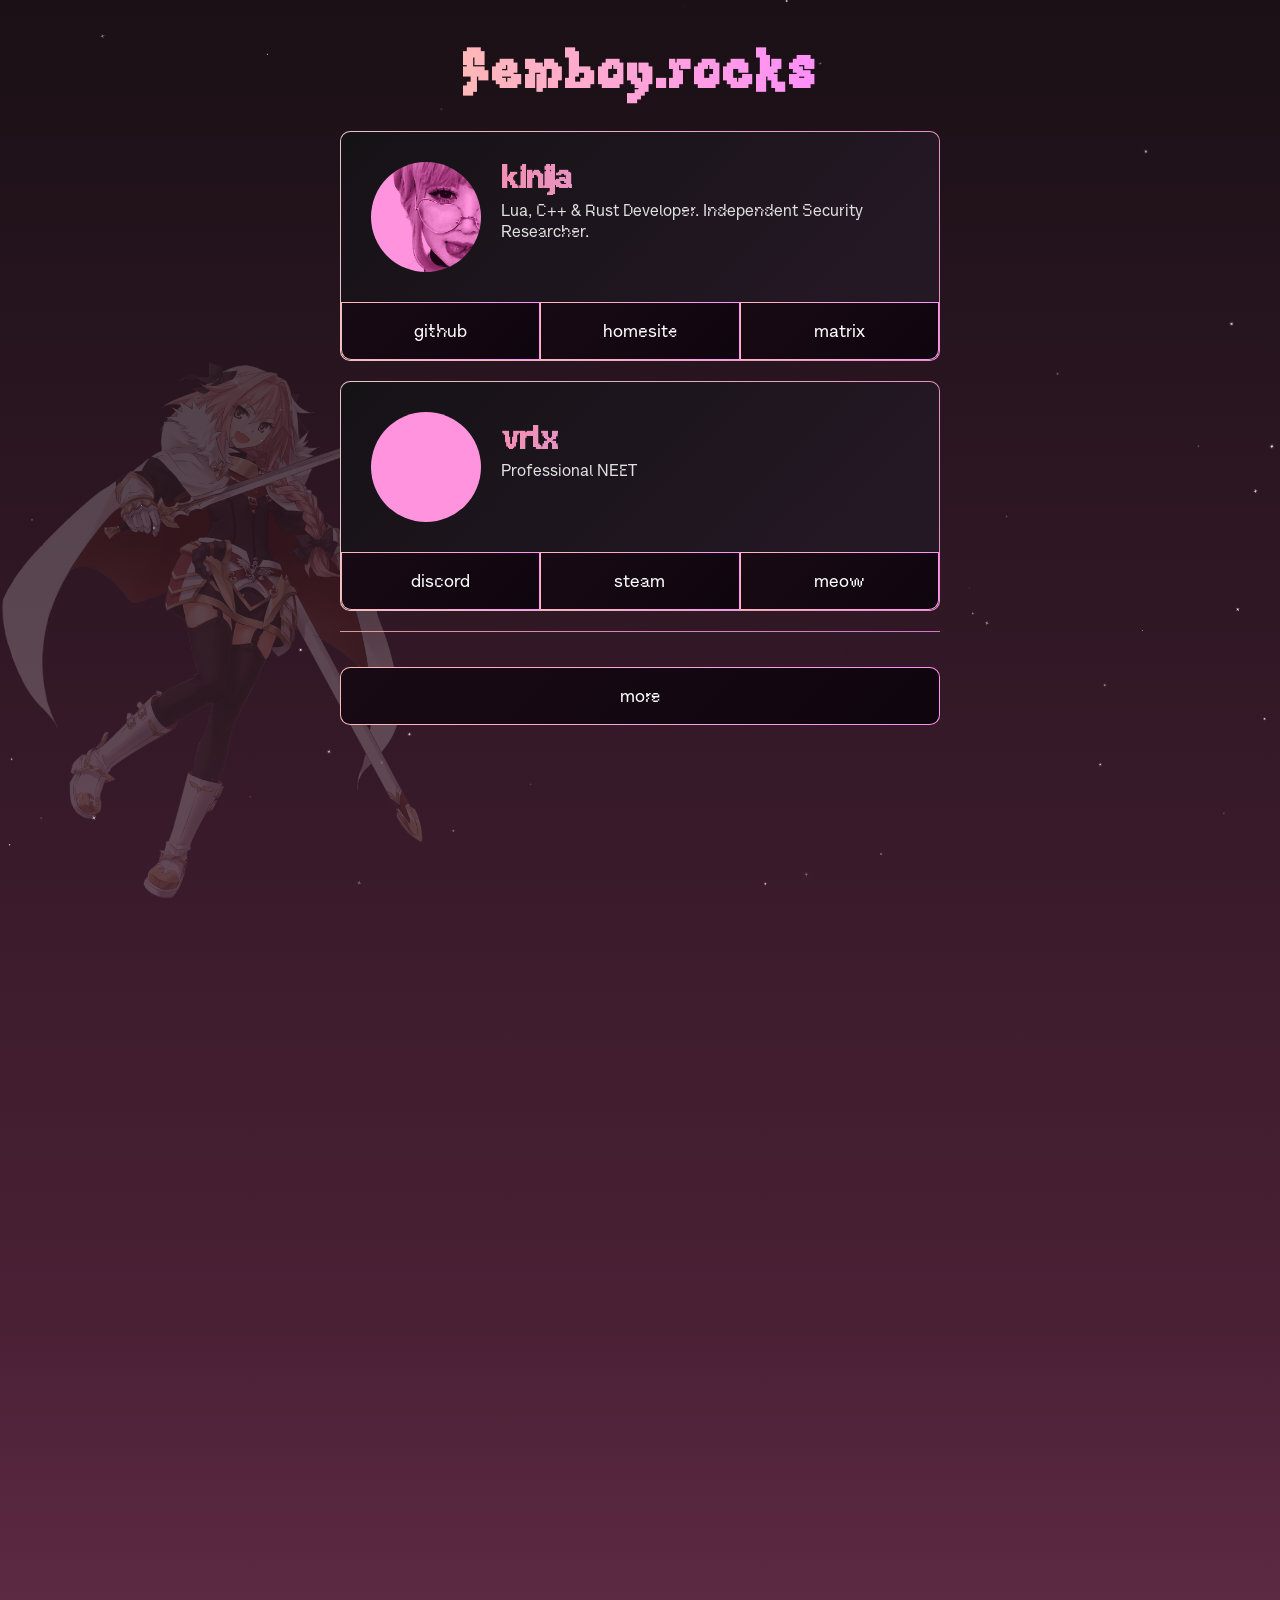
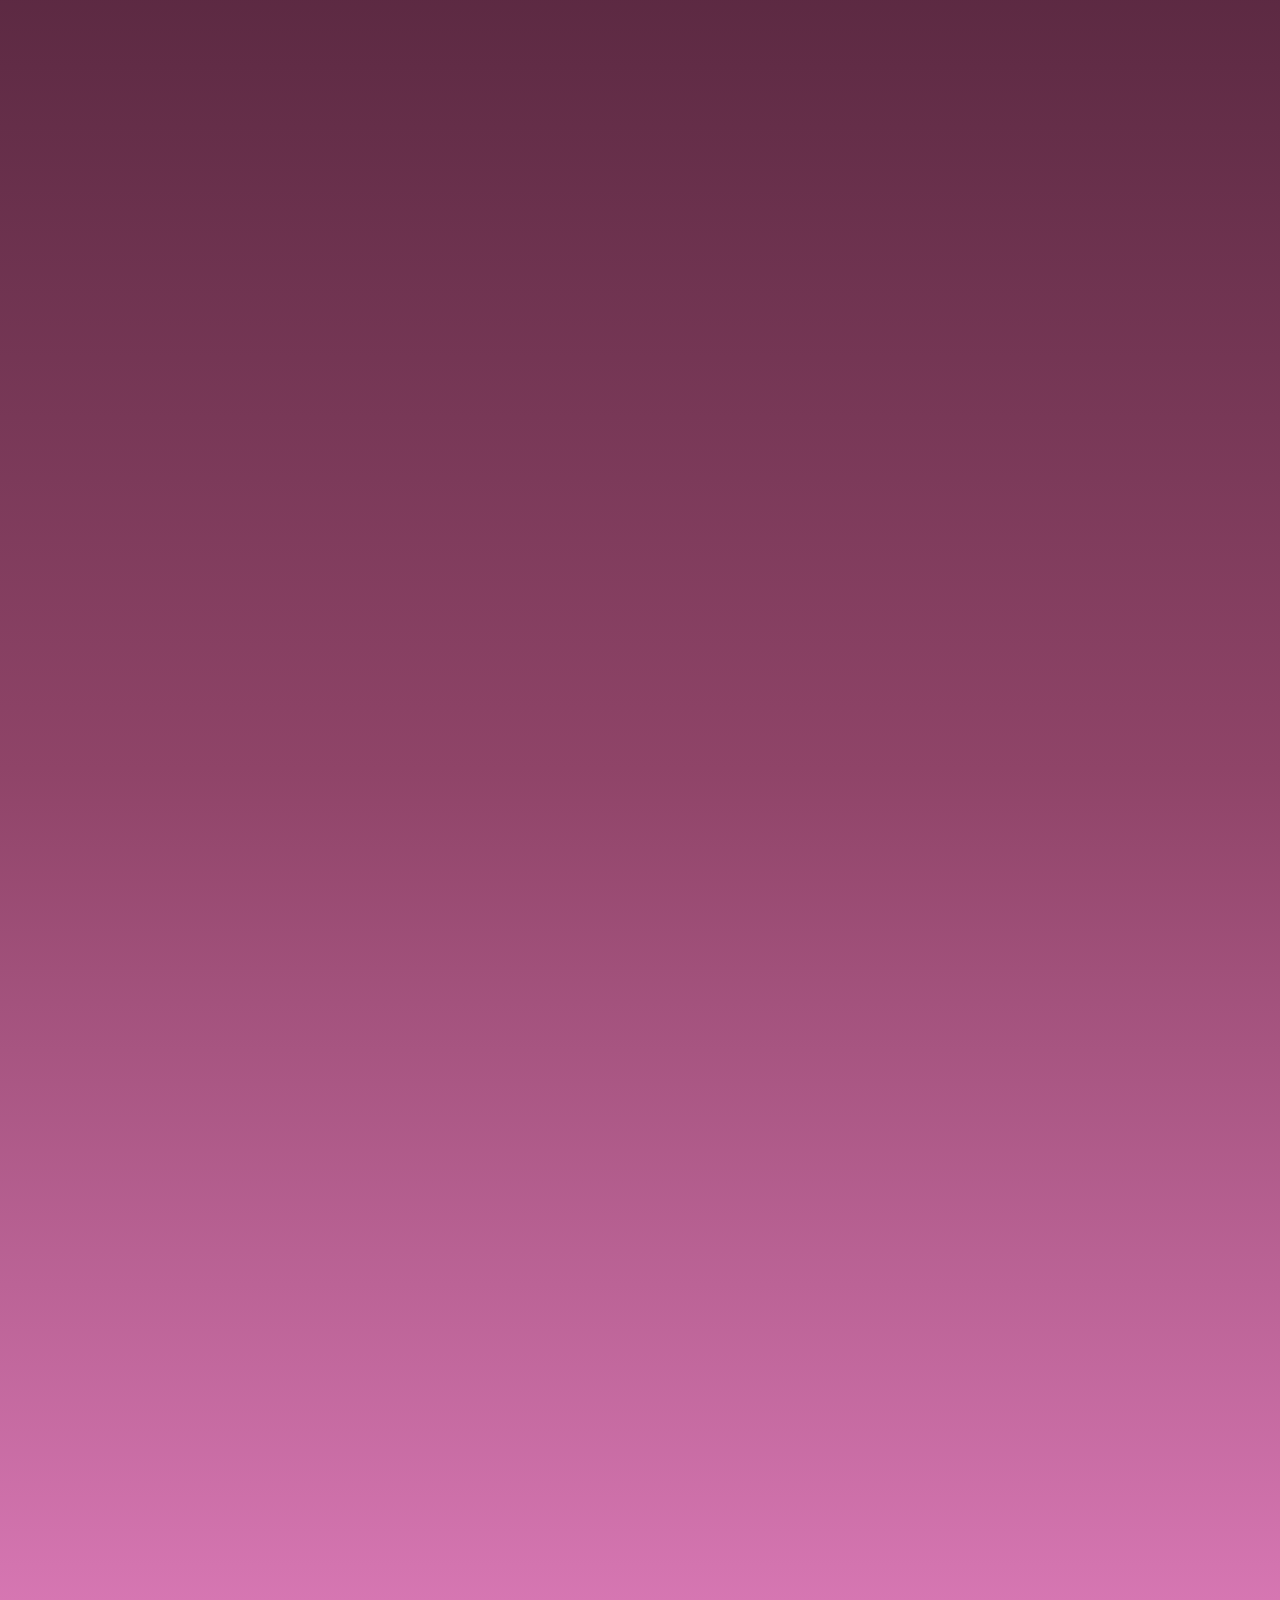
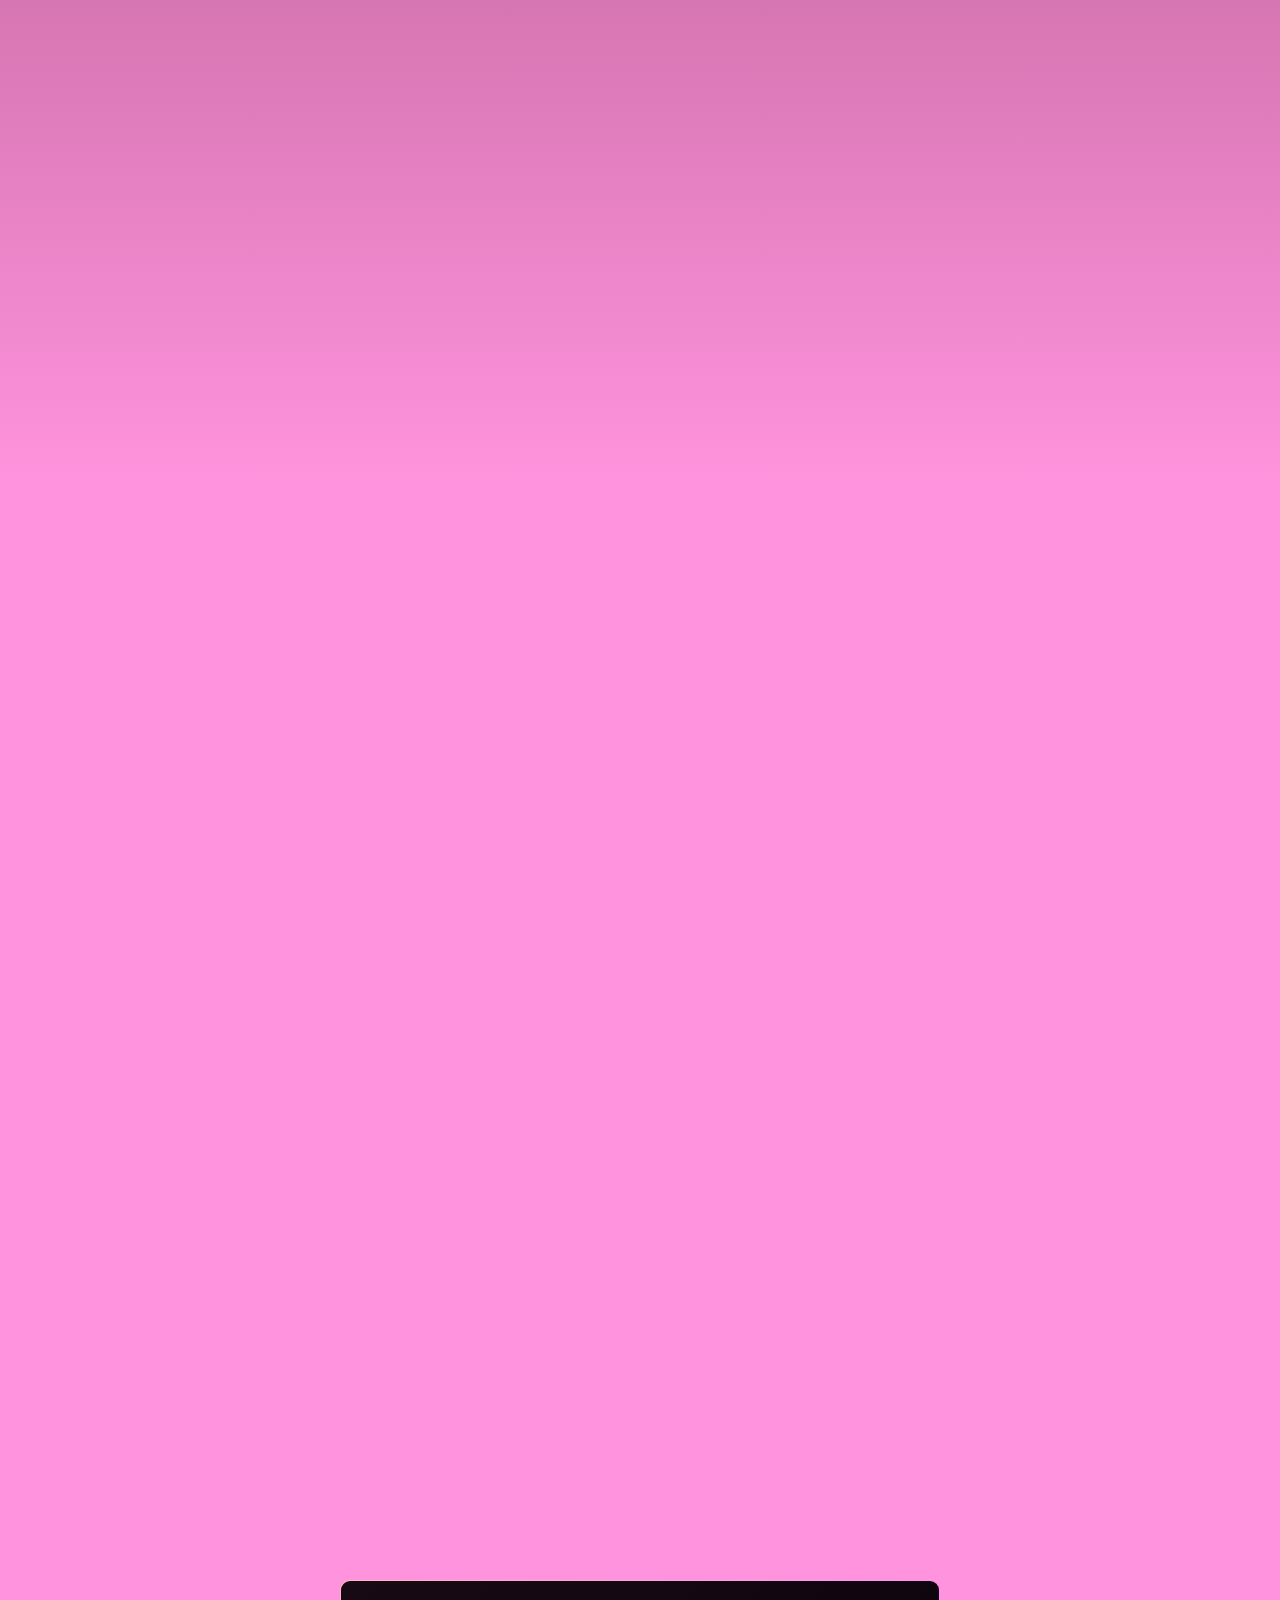
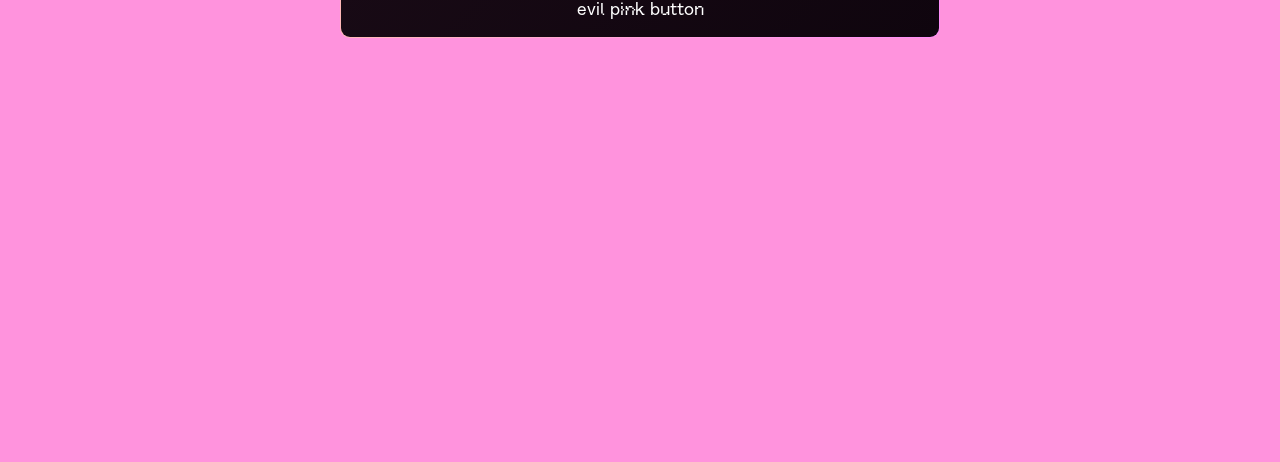
<file: index.html>
<!DOCTYPE html>
<html lang="en">

<head>
    <meta charset="UTF-8">
    <link rel="icon" type="image/x-icon" href="assets/images/favicon.ico">
    <link rel="stylesheet" href="style.css">
    <meta name="viewport" content="width=device-width, initial-scale=1.0">

    <title>femboy.rocks - another personal site</title>
    <meta name="title" content="femboy.rocks - another personal site" />
    <meta name="description"
        content="website that is always in constant development and work, but still cozy to be in." />

    <meta property="og:type" content="website" />
    <meta property="og:url" content="https://femboy.rocks" />
    <meta property="og:title" content="femboy.rocks - another personal site" />
    <meta property="og:description"
        content="website that is always in constant development and work, but still cozy to be in." />
    <meta property="og:image" content="https://femboy.rocks/assets/images/banner.png" />

    <meta property="twitter:card" content="summary_large_image" />
    <meta property="twitter:url" content="https://femboy.rocks" />
    <meta property="twitter:title" content="femboy.rocks - another personal site" />
    <meta property="twitter:description"
        content="website that is always in constant development and work, but still cozy to be in." />
    <meta property="twitter:image" content="https://femboy.rocks/assets/images/banner.png" />

</head>

<body>
    <canvas id="particles"
        style="position: fixed; top: 0; left: 0; width: 100%; height: 100%; z-index: -1; pointer-events: none;"></canvas>

    <img src="assets/images/astolfo.png" alt="Astolfo" class="bg-character-left">
    <div id="center">
        <h1 style="font-family: KiwiSoda, ADAXI, sans-serif; font-size: clamp(2.5rem, 13vw, 3.8rem); letter-spacing: 2px;">femboy.rocks</h1>
    </div>

    <div class="profile-panel">
        <div class="card">
            <img src="assets/images/kinija.png" alt="pfp">
            <div class="card-content">
                <h2 class="username">kinija</h2>
                <p>Lua, C++ & Rust Developer. Independent Security Researcher.</p>
            </div>
        </div>
        <div class="card-buttons">
            <a href="https://github.com/uzmirsta" class="card-btn">github</a>
            <a href="https://kinija.org" class="card-btn">homesite</a>
            <a href="https://matrix.to/#/@unfortunate:imagisphe.re" class="card-btn">matrix</a>
        </div>
    </div>

    <div class="profile-panel">
        <div class="card">
            <img src="assets/images/vrlx.png" alt="pfp">
            <div class="card-content">
                <h2 class="username">vrlx</h2>
                <p>Professional NEET</p>
            </div>
        </div>
        <div class="card-buttons">
            <a href="discord://-/users/683045237458731100" class="card-btn">discord</a>
            <a href="https://steamcommunity.com/id/v_rlx/" class="card-btn">steam</a>
            <a href="#" class="card-btn">meow</a>
        </div>
    </div>

    </div>

    <hr class="divider">

    <div class="card-buttons">
        <a href="more/" class="card-btn">more</a>
    </div>
    <div style="height: 4000px;"></div>

    <div class="card-buttons bottom-spacer">
        <a href="/more/pink" class="card-btn">evil pink button</a>
    </div>

    <script src="assets/particles.js"></script>
    <script>

        const fadeTargets = [
            [document.querySelector('.bg-character-left'), parseFloat(getComputedStyle(document.querySelector('.bg-character-left')).opacity)],
            [document.getElementById('particles'), 1]
        ].filter(([el]) => Boolean(el));
        if (fadeTargets.length) {
            const updateFade = () => {
                const pageHeight = Math.max(document.documentElement.scrollHeight, document.body.scrollHeight);
                const start = pageHeight * 0.5;
                const end = pageHeight * 0.7;
                const t = Math.min(1, Math.max(0, (window.scrollY - start) / (end - start)));
                fadeTargets.forEach(([el, base]) => { el.style.opacity = String(base * (1 - t)); });
            };
            window.addEventListener('scroll', updateFade);
            window.addEventListener('resize', updateFade);
            updateFade();
        }
    </script>
</body>

</html>
</file>
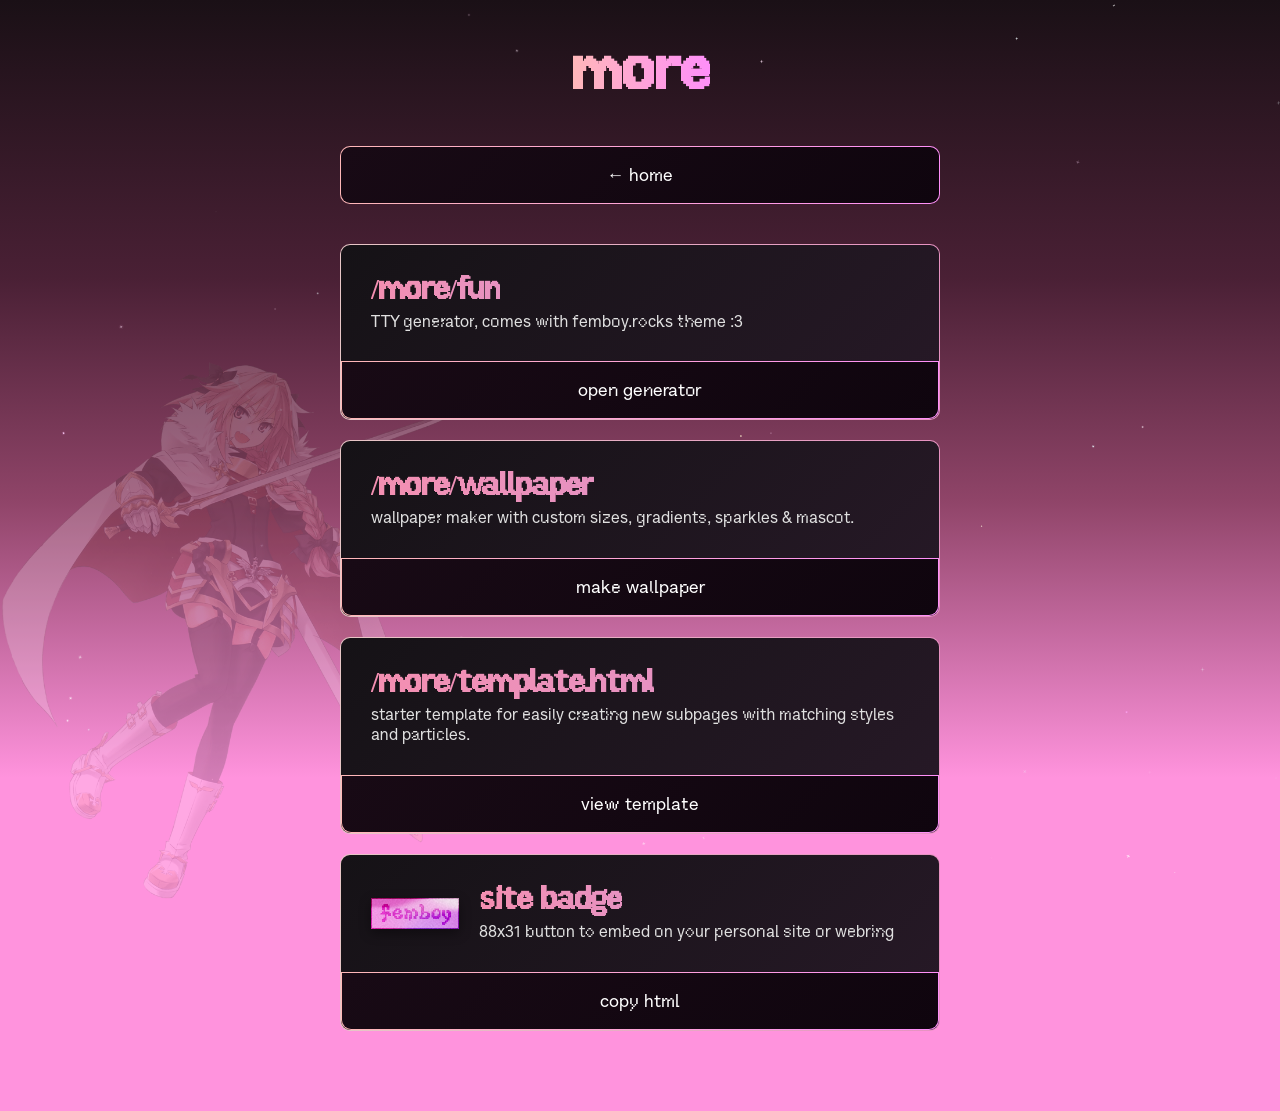
<file: more/index.html>
<!DOCTYPE html>
<html lang="en">

<head>
    <meta charset="UTF-8">
    <link rel="icon" type="image/x-icon" href="../assets/images/favicon.ico">
    <link rel="stylesheet" href="../style.css">
    <meta name="viewport" content="width=device-width, initial-scale=1.0">

    <title>more - femboy.rocks</title>
    <meta name="title" content="more - femboy.rocks" />
    <meta name="description"
        content="directory and sitemap of all extra subpages, experiments, and stuff on femboy.rocks." />

    <meta property="og:type" content="website" />
    <meta property="og:url" content="https://femboy.rocks/more/" />
    <meta property="og:title" content="more - femboy.rocks" />
    <meta property="og:description"
        content="directory and sitemap of all extra subpages, experiments, and stuff on femboy.rocks." />
    <meta property="og:image" content="https://femboy.rocks/assets/images/banner.png" />

    <meta property="twitter:card" content="summary_large_image" />
    <meta property="twitter:url" content="https://femboy.rocks/more/" />
    <meta property="twitter:title" content="more - femboy.rocks" />
    <meta property="twitter:description"
        content="directory and sitemap of all extra subpages, experiments, and stuff on femboy.rocks." />
    <meta property="twitter:image" content="https://femboy.rocks/assets/images/banner.png" />
</head>

<body>
    <canvas id="particles"
        style="position: fixed; top: 0; left: 0; width: 100%; height: 100%; z-index: -1; pointer-events: none;"></canvas>

    <img src="../assets/images/astolfo.png" alt="Astolfo" class="bg-character-left">
    <div id="center">
        <h1>more</h1>
    </div>

    <div class="card-buttons">
        <a href="../" class="card-btn">← home</a>
    </div>

    <div class="profile-panel">
        <div class="card">
            <div class="card-content" style="transform: none;">
                <h2 class="username">/more/fun</h2>
                <p>TTY generator, comes with femboy.rocks theme :3</p>
            </div>
        </div>
        <div class="card-buttons">
            <a href="fun/" class="card-btn">open generator</a>
        </div>
    </div>

    <div class="profile-panel">
        <div class="card">
            <div class="card-content" style="transform: none;">
                <h2 class="username">/more/wallpaper</h2>
                <p>wallpaper maker with custom sizes, gradients, sparkles & mascot.</p>
            </div>
        </div>
        <div class="card-buttons">
            <a href="wallpaper/" class="card-btn">make wallpaper</a>
        </div>
    </div>

    <div class="profile-panel">
        <div class="card">
            <div class="card-content" style="transform: none;">
                <h2 class="username">/more/template.html</h2>
                <p>starter template for easily creating new subpages with matching styles and particles.</p>
            </div>
        </div>
        <div class="card-buttons">
            <a href="template.html" class="card-btn">view template</a>
        </div>
    </div>

    <div class="profile-panel">
        <div class="card">
            <img src="../assets/images/badge.png" alt="femboy.rocks badge" class="badge-img">
            <div class="card-content" style="transform: none;">
                <h2 class="username">site badge</h2>
                <p>88x31 button to embed on your personal site or webring</p>
            </div>
        </div>
        <div class="card-buttons">
            <a href="#" class="card-btn" id="badge-copy-btn">copy html</a>
        </div>
    </div>

    <script src="../assets/particles.js"></script>
    <script>
        const badgeBtn = document.getElementById('badge-copy-btn');
        if (badgeBtn) {
            badgeBtn.addEventListener('click', (e) => {
                e.preventDefault();
                const snippet = '<a href="https://femboy.rocks"><img src="https://femboy.rocks/assets/images/badge.png" alt="femboy.rocks" width="88" height="31"></a>';
                navigator.clipboard.writeText(snippet).then(() => {
                    const original = badgeBtn.textContent;
                    badgeBtn.textContent = 'copied html!';
                    setTimeout(() => {
                        badgeBtn.textContent = original;
                    }, 2000);
                }).catch(() => {
                    prompt('Copy badge HTML:', snippet);
                });
            });
        }
    </script>
</body>

</html>
</file>
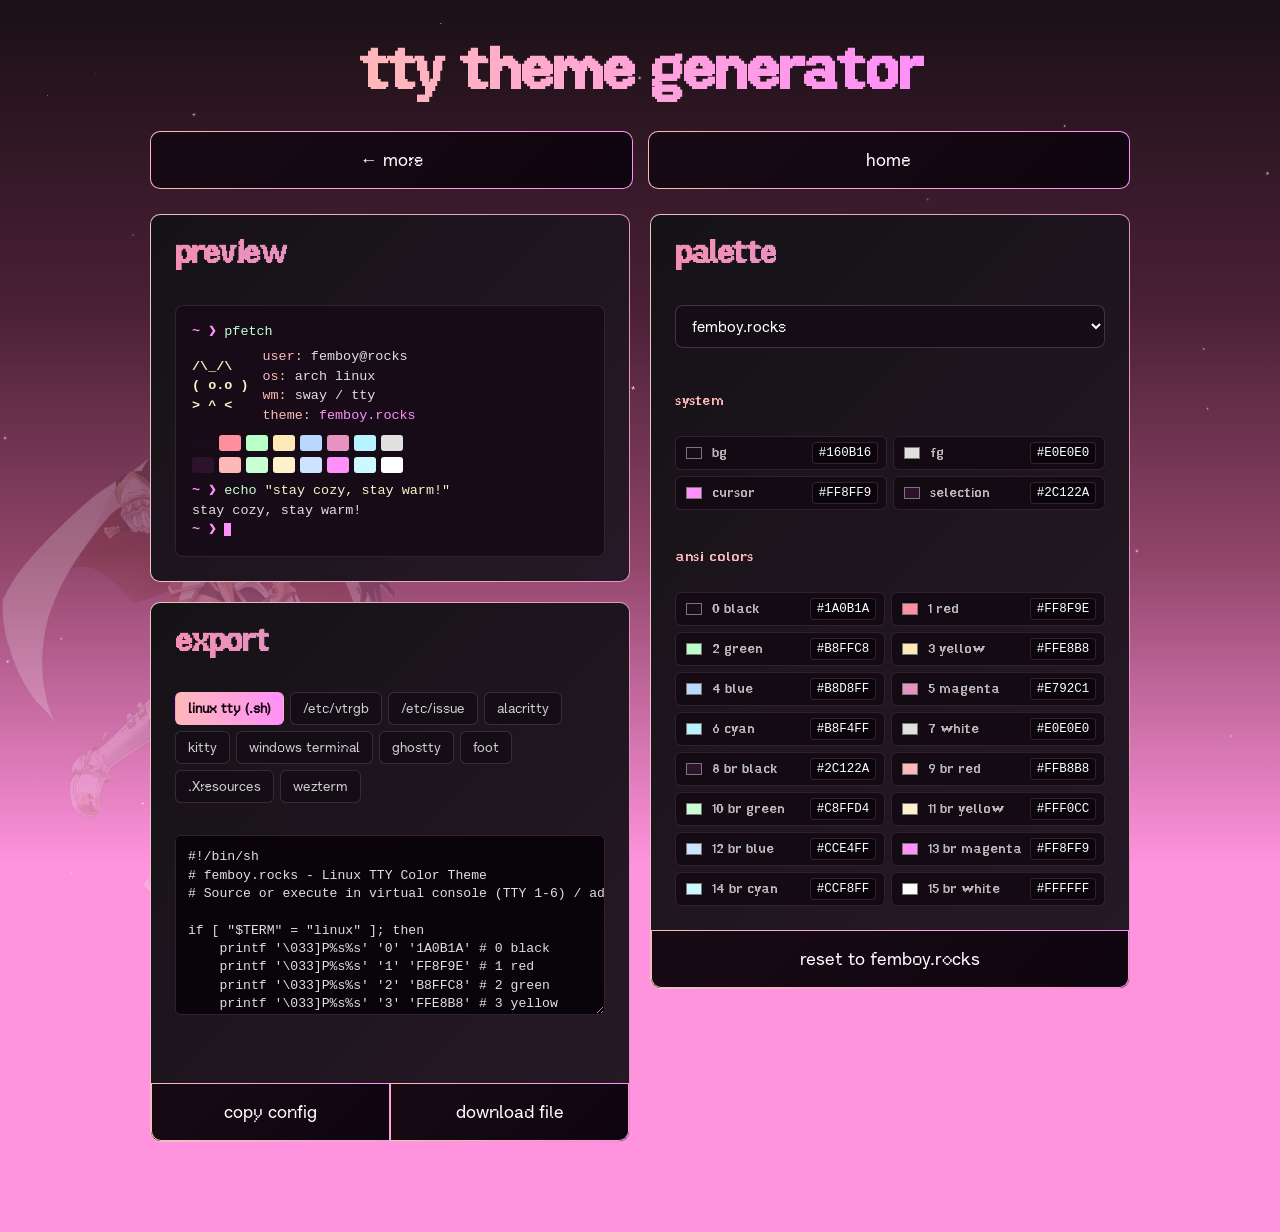
<file: more/fun/index.html>
<!DOCTYPE html>
<html lang="en">

<head>
    <meta charset="UTF-8">
    <link rel="icon" type="image/x-icon" href="../../assets/images/favicon.ico">
    <link rel="stylesheet" href="../../style.css">
    <meta name="viewport" content="width=device-width, initial-scale=1.0">

    <title>tty theme generator - femboy.rocks</title>
    <meta name="title" content="tty theme generator - femboy.rocks" />
    <meta name="description" content="Generate and export Linux TTY and terminal color themes." />

    <meta property="og:type" content="website" />
    <meta property="og:url" content="https://femboy.rocks/more/fun/" />
    <meta property="og:title" content="tty theme generator - femboy.rocks" />
    <meta property="og:description" content="Generate and export Linux TTY and terminal color themes." />
    <meta property="og:image" content="https://femboy.rocks/assets/images/banner.png" />

    <meta property="twitter:card" content="summary_large_image" />
    <meta property="twitter:url" content="https://femboy.rocks/more/fun/" />
    <meta property="twitter:title" content="tty theme generator - femboy.rocks" />
    <meta property="twitter:description" content="Generate and export Linux TTY and terminal color themes." />
    <meta property="twitter:image" content="https://femboy.rocks/assets/images/banner.png" />

    <style>
        .nav-buttons {
            display: flex;
            gap: 15px;
            width: 980px;
            max-width: 90%;
            margin: 0 auto 25px auto;
            box-sizing: border-box;
        }

        .generator-grid {
            display: grid;
            grid-template-columns: 1fr 1fr;
            gap: 20px;
            width: 980px;
            max-width: 90%;
            margin: 0 auto 30px auto;
            align-items: start;
            box-sizing: border-box;
        }

        .generator-grid .profile-panel {
            width: 100%;
            max-width: 100%;
            margin: 0;
        }

        .generator-grid .card {
            width: 100%;
            max-width: 100%;
            box-sizing: border-box;
            padding: 24px;
        }

        .generator-grid .card-buttons {
            width: 100%;
            max-width: 100%;
            box-sizing: border-box;
        }

        .grid-left,
        .grid-right {
            display: flex;
            flex-direction: column;
            gap: 20px;
            width: 100%;
        }

        @media (max-width: 860px) {
            .generator-grid {
                grid-template-columns: 1fr;
            }
        }

        .terminal-screen {
            width: 100%;
            box-sizing: border-box;
            background-color: var(--bg-color, #160B16);
            color: var(--fg-color, #e0e0e0);
            border-radius: 8px;
            padding: 16px;
            font-family: monospace, 'Courier New', Courier;
            font-size: 0.84rem;
            line-height: 1.45;
            text-align: left;
            border: 1px solid rgba(231, 146, 193, 0.15);
            transition: background-color 0.15s ease, color 0.15s ease;
            overflow-x: auto;
        }

        .term-prompt {
            color: var(--c13, #ff8ff9);
            font-weight: bold;
        }

        .term-dir {
            color: var(--c12, #b8d8ff);
        }

        .term-cat {
            color: var(--c11, #ffe8b8);
            font-weight: bold;
        }

        .term-info-key {
            color: var(--c9, #ffb8b8);
        }

        .term-swatch-row {
            display: flex;
            gap: 5px;
            margin: 6px 0;
        }

        .term-block {
            width: 22px;
            height: 16px;
            border-radius: 3px;
            display: inline-block;
        }

        .select-wrap {
            width: 100%;
            margin-bottom: 16px;
        }

        .theme-select {
            width: 100%;
            background: #140d16;
            color: #ffffff;
            border: 1px solid rgba(231, 146, 193, 0.25);
            border-radius: 8px;
            padding: 10px 12px;
            font-family: alphalyrae, sans-serif;
            font-size: 0.95rem;
            outline: none;
            cursor: pointer;
            box-sizing: border-box;
        }

        .theme-select:focus {
            border-color: #ff8ff9;
        }

        .subheading {
            font-size: 0.8rem;
            color: #ffb8b8;
            text-align: left;
            margin: 10px 0 6px 0;
            letter-spacing: 0.5px;
        }

        .subheading:first-of-type {
            margin-top: 0;
        }

        .system-palette {
            display: grid;
            grid-template-columns: repeat(2, 1fr);
            gap: 6px;
            width: 100%;
            margin-bottom: 10px;
        }

        .ansi-palette {
            display: grid;
            grid-template-columns: repeat(2, 1fr);
            gap: 6px;
            width: 100%;
        }

        @media (max-width: 480px) {
            .system-palette,
            .ansi-palette {
                grid-template-columns: 1fr;
            }
        }

        .color-chip {
            display: flex;
            align-items: center;
            gap: 8px;
            background: #130a14;
            border: 1px solid rgba(231, 146, 193, 0.15);
            border-radius: 6px;
            padding: 5px 8px;
            box-sizing: border-box;
        }

        .color-chip input[type="color"] {
            border: none;
            width: 20px;
            height: 20px;
            border-radius: 3px;
            cursor: pointer;
            background: none;
            padding: 0;
            flex-shrink: 0;
        }

        .chip-label {
            font-size: 0.75rem;
            color: #bbb;
            text-align: left;
            flex: 1;
            white-space: nowrap;
            overflow: hidden;
            text-overflow: ellipsis;
        }

        .hex-field {
            width: 66px;
            background: #0a040b;
            border: 1px solid rgba(231, 146, 193, 0.2);
            border-radius: 4px;
            color: #fff;
            font-family: monospace;
            font-size: 0.78rem;
            padding: 3px 4px;
            text-transform: uppercase;
            outline: none;
            box-sizing: border-box;
            text-align: center;
        }

        .hex-field:focus {
            border-color: #ff8ff9;
        }

        .format-pills {
            display: flex;
            flex-wrap: wrap;
            gap: 6px;
            width: 100%;
            margin-bottom: 12px;
        }

        .fmt-pill {
            padding: 6px 12px;
            border-radius: 6px;
            border: 1px solid rgba(231, 146, 193, 0.2);
            background: #140d16;
            color: #ccc;
            font-family: alphalyrae, sans-serif;
            font-size: 0.85rem;
            cursor: pointer;
            transition: all 0.15s ease;
        }

        .fmt-pill:hover {
            border-color: #ff8ff9;
            color: #fff;
        }

        .fmt-pill.active {
            background: linear-gradient(90deg, #ffb8b8, #ff8ff9);
            color: #120410;
            border-color: transparent;
            font-weight: bold;
        }

        .code-box {
            width: 100%;
            height: 180px;
            box-sizing: border-box;
            background: #09030a;
            border: 1px solid rgba(231, 146, 193, 0.2);
            border-radius: 6px;
            padding: 12px;
            color: #e0e0e0;
            font-family: monospace;
            font-size: 0.82rem;
            line-height: 1.4;
            resize: vertical;
            outline: none;
            white-space: pre;
            tab-size: 4;
        }

        .feedback-toast {
            font-size: 0.85rem;
            color: #a8ffb2;
            min-height: 20px;
            margin-top: 4px;
            opacity: 0;
            transition: opacity 0.2s ease;
            text-align: center;
        }

        .feedback-toast.show {
            opacity: 1;
        }
    </style>
</head>

<body>
    <canvas id="particles" style="position: fixed; top: 0; left: 0; width: 100%; height: 100%; z-index: -1; pointer-events: none;"></canvas>

    <img src="../../assets/images/astolfo.png" alt="Astolfo" class="bg-character-left">
    <div id="center">
        <h1>tty theme generator</h1>
    </div>

    <div class="nav-buttons">
        <a href="../" class="card-btn">← more</a>
        <a href="../../" class="card-btn">home</a>
    </div>

    <div class="generator-grid">
        <div class="grid-left">
            <div class="profile-panel">
                <div class="card" style="flex-direction: column; align-items: stretch;">
                    <div class="card-content" style="transform: none; margin-bottom: 10px;">
                        <h2 class="username">preview</h2>
                    </div>

                    <div id="term-display" class="terminal-screen">
                        <div><span class="term-prompt">~ ❯</span> <span style="color: var(--c10, #c8ffd4);">pfetch</span></div>
                        <div style="margin-top: 6px; display: flex; gap: 14px; align-items: center;">
                            <div class="term-cat">
  /\_/\<br>
 ( o.o )<br>
  > ^ <
                            </div>
                            <div>
                                <div><span class="term-info-key">user:</span> femboy@rocks</div>
                                <div><span class="term-info-key">os:</span> arch linux</div>
                                <div><span class="term-info-key">wm:</span> sway / tty</div>
                                <div><span class="term-info-key">theme:</span> <span id="label-theme-name" style="color: var(--c13, #ff8ff9);">femboy.rocks</span></div>
                            </div>
                        </div>

                        <div class="term-swatch-row" style="margin-top: 10px;">
                            <span class="term-block" style="background-color: var(--c0, #180a15)"></span>
                            <span class="term-block" style="background-color: var(--c1, #ff8f9e)"></span>
                            <span class="term-block" style="background-color: var(--c2, #b8ffc8)"></span>
                            <span class="term-block" style="background-color: var(--c3, #ffe8b8)"></span>
                            <span class="term-block" style="background-color: var(--c4, #b8d8ff)"></span>
                            <span class="term-block" style="background-color: var(--c5, #e792c1)"></span>
                            <span class="term-block" style="background-color: var(--c6, #b8f4ff)"></span>
                            <span class="term-block" style="background-color: var(--c7, #e0e0e0)"></span>
                        </div>
                        <div class="term-swatch-row">
                            <span class="term-block" style="background-color: var(--c8, #271927)"></span>
                            <span class="term-block" style="background-color: var(--c9, #ffb8b8)"></span>
                            <span class="term-block" style="background-color: var(--c10, #c8ffd4)"></span>
                            <span class="term-block" style="background-color: var(--c11, #fff0cc)"></span>
                            <span class="term-block" style="background-color: var(--c12, #cce4ff)"></span>
                            <span class="term-block" style="background-color: var(--c13, #ff8ff9)"></span>
                            <span class="term-block" style="background-color: var(--c14, #ccf8ff)"></span>
                            <span class="term-block" style="background-color: var(--c15, #ffffff)"></span>
                        </div>

                        <div style="margin-top: 8px;"><span class="term-prompt">~ ❯</span> <span style="color: var(--c10, #c8ffd4);">echo</span> <span style="color: var(--c11, #ffe8b8);">"stay cozy, stay warm!"</span></div>
                        <div>stay cozy, stay warm!</div>
                        <div><span class="term-prompt">~ ❯</span> <span style="display: inline-block; width: 7px; height: 13px; background: var(--cursor-color, #ff8ff9); vertical-align: middle;"></span></div>
                    </div>
                </div>
            </div>

            <div class="profile-panel">
                <div class="card" style="flex-direction: column; align-items: stretch;">
                    <div class="card-content" style="transform: none; margin-bottom: 10px;">
                        <h2 class="username">export</h2>
                    </div>

                    <div class="format-pills">
                        <button class="fmt-pill active" data-fmt="tty-sh" onclick="setExportFormat('tty-sh', this)">linux tty (.sh)</button>
                        <button class="fmt-pill" data-fmt="vtrgb" onclick="setExportFormat('vtrgb', this)">/etc/vtrgb</button>
                        <button class="fmt-pill" data-fmt="tty-issue" onclick="setExportFormat('tty-issue', this)">/etc/issue</button>
                        <button class="fmt-pill" data-fmt="alacritty" onclick="setExportFormat('alacritty', this)">alacritty</button>
                        <button class="fmt-pill" data-fmt="kitty" onclick="setExportFormat('kitty', this)">kitty</button>
                        <button class="fmt-pill" data-fmt="winterm" onclick="setExportFormat('winterm', this)">windows terminal</button>
                        <button class="fmt-pill" data-fmt="ghostty" onclick="setExportFormat('ghostty', this)">ghostty</button>
                        <button class="fmt-pill" data-fmt="foot" onclick="setExportFormat('foot', this)">foot</button>
                        <button class="fmt-pill" data-fmt="xresources" onclick="setExportFormat('xresources', this)">.Xresources</button>
                        <button class="fmt-pill" data-fmt="wezterm" onclick="setExportFormat('wezterm', this)">wezterm</button>
                    </div>

                    <textarea id="output-box" class="code-box" readonly></textarea>
                    <div id="toast-text" class="feedback-toast">copied config to clipboard</div>
                </div>
                <div class="card-buttons">
                    <a href="javascript:void(0)" onclick="copyToClipboard()" class="card-btn">copy config</a>
                    <a href="javascript:void(0)" onclick="downloadThemeFile()" class="card-btn">download file</a>
                </div>
            </div>
        </div>

        <div class="grid-right">
            <div class="profile-panel">
                <div class="card" style="flex-direction: column; align-items: stretch;">
                    <div class="card-content" style="transform: none; margin-bottom: 10px;">
                        <h2 class="username">palette</h2>
                    </div>

                    <div class="select-wrap">
                        <select id="preset-dropdown" class="theme-select" onchange="applyPreset(this.value)">
                            <option value="femboy">femboy.rocks</option>
                            <option value="vga">Default Linux VGA</option>
                            <option value="catppuccin">Catppuccin Mocha</option>
                            <option value="dracula">Dracula</option>
                            <option value="gruvbox">Gruvbox Dark</option>
                            <option value="nord">Nord</option>
                            <option value="tokyonight">Tokyo Night</option>
                            <option value="onedark">One Dark</option>
                        </select>
                    </div>

                    <div class="subheading">system</div>
                    <div class="system-palette">
                        <div class="color-chip">
                            <input type="color" id="pick-bg" oninput="handleColorPicker('bg', this.value)">
                            <span class="chip-label">bg</span>
                            <input type="text" id="hex-bg" class="hex-field" maxlength="7" oninput="handleHexInput('bg', this.value)">
                        </div>

                        <div class="color-chip">
                            <input type="color" id="pick-fg" oninput="handleColorPicker('fg', this.value)">
                            <span class="chip-label">fg</span>
                            <input type="text" id="hex-fg" class="hex-field" maxlength="7" oninput="handleHexInput('fg', this.value)">
                        </div>

                        <div class="color-chip">
                            <input type="color" id="pick-cursor" oninput="handleColorPicker('cursor', this.value)">
                            <span class="chip-label">cursor</span>
                            <input type="text" id="hex-cursor" class="hex-field" maxlength="7" oninput="handleHexInput('cursor', this.value)">
                        </div>

                        <div class="color-chip">
                            <input type="color" id="pick-selection" oninput="handleColorPicker('selection', this.value)">
                            <span class="chip-label">selection</span>
                            <input type="text" id="hex-selection" class="hex-field" maxlength="7" oninput="handleHexInput('selection', this.value)">
                        </div>
                    </div>

                    <div class="subheading">ansi colors</div>
                    <div id="ansi-chip-grid" class="ansi-palette">
                    </div>
                </div>
                <div class="card-buttons">
                    <a href="javascript:void(0)" onclick="resetTheme()" class="card-btn">reset to femboy.rocks</a>
                </div>
            </div>
        </div>
    </div>

    <script src="../../assets/particles.js"></script>

    <script>
        const ansiLabels = [
            '0 black', '1 red', '2 green', '3 yellow',
            '4 blue', '5 magenta', '6 cyan', '7 white',
            '8 br black', '9 br red', '10 br green', '11 br yellow',
            '12 br blue', '13 br magenta', '14 br cyan', '15 br white'
        ];

        const themePresets = {
            femboy: {
                name: "femboy.rocks",
                bg: "#160b16",
                fg: "#e0e0e0",
                cursor: "#ff8ff9",
                selection: "#2c122a",
                colors: [
                    "#1a0b1a", "#ff8f9e", "#b8ffc8", "#ffe8b8",
                    "#b8d8ff", "#e792c1", "#b8f4ff", "#e0e0e0",
                    "#2c122a", "#ffb8b8", "#c8ffd4", "#fff0cc",
                    "#cce4ff", "#ff8ff9", "#ccf8ff", "#ffffff"
                ]
            },
            vga: {
                name: "Default Linux VGA",
                bg: "#000000",
                fg: "#aaaaaa",
                cursor: "#ffffff",
                selection: "#555555",
                colors: [
                    "#000000", "#aa0000", "#00aa00", "#aa5500",
                    "#0000aa", "#aa00aa", "#00aaaa", "#aaaaaa",
                    "#555555", "#ff5555", "#55ff55", "#ffff55",
                    "#5555ff", "#ff55ff", "#55ffff", "#ffffff"
                ]
            },
            catppuccin: {
                name: "Catppuccin Mocha",
                bg: "#1e1e2e",
                fg: "#cdd6f4",
                cursor: "#f5e0dc",
                selection: "#45475a",
                colors: [
                    "#45475a", "#f38ba8", "#a6e3a1", "#f9e2af",
                    "#89b4fa", "#f5c2e7", "#94e2d5", "#bac2de",
                    "#585b70", "#f38ba8", "#a6e3a1", "#f9e2af",
                    "#89b4fa", "#f5c2e7", "#94e2d5", "#a6adc8"
                ]
            },
            dracula: {
                name: "Dracula",
                bg: "#282a36",
                fg: "#f8f8f2",
                cursor: "#f8f8f2",
                selection: "#44475a",
                colors: [
                    "#21222c", "#ff5555", "#50fa7b", "#f1fa8c",
                    "#bd93f9", "#ff79c6", "#8be9fd", "#f8f8f2",
                    "#6272a4", "#ff6e6e", "#69ff94", "#ffffa5",
                    "#d6acff", "#ff92df", "#a4ffff", "#ffffff"
                ]
            },
            gruvbox: {
                name: "Gruvbox Dark",
                bg: "#282828",
                fg: "#ebdbb2",
                cursor: "#ebdbb2",
                selection: "#504945",
                colors: [
                    "#282828", "#cc241d", "#98971a", "#d79921",
                    "#458588", "#b16286", "#689d6a", "#a89984",
                    "#928374", "#fb4934", "#b8bb26", "#fabd2f",
                    "#83a598", "#d3869b", "#8ec07c", "#ebdbb2"
                ]
            },
            nord: {
                name: "Nord",
                bg: "#2e3440",
                fg: "#eceff4",
                cursor: "#d8dee9",
                selection: "#434c5e",
                colors: [
                    "#3b4252", "#bf616a", "#a3be8c", "#ebcb8b",
                    "#81a1c1", "#b48ead", "#88c0d0", "#e5e9f0",
                    "#4c566a", "#bf616a", "#a3be8c", "#ebcb8b",
                    "#81a1c1", "#b48ead", "#8fbcbb", "#eceff4"
                ]
            },
            tokyonight: {
                name: "Tokyo Night",
                bg: "#1a1b26",
                fg: "#c0caf5",
                cursor: "#c0caf5",
                selection: "#283457",
                colors: [
                    "#15161e", "#f7768e", "#9ece6a", "#e0af68",
                    "#7aa2f7", "#bb9af7", "#7dcfff", "#a9b1d6",
                    "#414868", "#f7768e", "#9ece6a", "#e0af68",
                    "#7aa2f7", "#bb9af7", "#7dcfff", "#c0caf5"
                ]
            },
            onedark: {
                name: "One Dark",
                bg: "#282c34",
                fg: "#abb2bf",
                cursor: "#528bff",
                selection: "#3e4451",
                colors: [
                    "#282c34", "#e06c75", "#98c379", "#e5c07b",
                    "#61afef", "#c678dd", "#56b6c2", "#abb2bf",
                    "#5c6370", "#e06c75", "#98c379", "#e5c07b",
                    "#61afef", "#c678dd", "#56b6c2", "#ffffff"
                ]
            }
        };

        let currentTheme = JSON.parse(JSON.stringify(themePresets.femboy));
        let selectedFormat = 'tty-sh';

        function renderAnsiGrid() {
            const grid = document.getElementById('ansi-chip-grid');
            grid.innerHTML = '';
            for (let i = 0; i < 16; i++) {
                const chip = document.createElement('div');
                chip.className = 'color-chip';
                chip.innerHTML = `
                    <input type="color" id="pick-ansi-${i}" oninput="handleAnsiPicker(${i}, this.value)">
                    <span class="chip-label">${ansiLabels[i]}</span>
                    <input type="text" id="hex-ansi-${i}" class="hex-field" maxlength="7" oninput="handleAnsiHex(${i}, this.value)">
                `;
                grid.appendChild(chip);
            }
        }

        function formatHex(val) {
            val = val.trim();
            if (!val.startsWith('#')) val = '#' + val;
            return val.toLowerCase();
        }

        function validateHex(val) {
            return /^#[0-9A-Fa-f]{6}$/.test(val);
        }

        function handleColorPicker(key, val) {
            currentTheme[key] = val.toLowerCase();
            document.getElementById(`hex-${key}`).value = val.toUpperCase();
            updateLivePreview();
            updateExportCode();
        }

        function handleHexInput(key, val) {
            const hex = formatHex(val);
            if (validateHex(hex)) {
                currentTheme[key] = hex;
                document.getElementById(`pick-${key}`).value = hex;
                updateLivePreview();
                updateExportCode();
            }
        }

        function handleAnsiPicker(i, val) {
            currentTheme.colors[i] = val.toLowerCase();
            document.getElementById(`hex-ansi-${i}`).value = val.toUpperCase();
            updateLivePreview();
            updateExportCode();
        }

        function handleAnsiHex(i, val) {
            const hex = formatHex(val);
            if (validateHex(hex)) {
                currentTheme.colors[i] = hex;
                document.getElementById(`pick-ansi-${i}`).value = hex;
                updateLivePreview();
                updateExportCode();
            }
        }

        function updateLivePreview() {
            const screen = document.getElementById('term-display');
            screen.style.setProperty('--bg-color', currentTheme.bg);
            screen.style.setProperty('--fg-color', currentTheme.fg);
            screen.style.setProperty('--cursor-color', currentTheme.cursor);

            for (let i = 0; i < 16; i++) {
                screen.style.setProperty(`--c${i}`, currentTheme.colors[i]);
            }

            document.getElementById('label-theme-name').textContent = currentTheme.name;
        }

        function populateForm() {
            document.getElementById('pick-bg').value = currentTheme.bg;
            document.getElementById('hex-bg').value = currentTheme.bg.toUpperCase();

            document.getElementById('pick-fg').value = currentTheme.fg;
            document.getElementById('hex-fg').value = currentTheme.fg.toUpperCase();

            document.getElementById('pick-cursor').value = currentTheme.cursor;
            document.getElementById('hex-cursor').value = currentTheme.cursor.toUpperCase();

            document.getElementById('pick-selection').value = currentTheme.selection;
            document.getElementById('hex-selection').value = currentTheme.selection.toUpperCase();

            for (let i = 0; i < 16; i++) {
                document.getElementById(`pick-ansi-${i}`).value = currentTheme.colors[i];
                document.getElementById(`hex-ansi-${i}`).value = currentTheme.colors[i].toUpperCase();
            }
        }

        function applyPreset(key) {
            if (themePresets[key]) {
                currentTheme = JSON.parse(JSON.stringify(themePresets[key]));
                populateForm();
                updateLivePreview();
                updateExportCode();
            }
        }

        function resetTheme() {
            document.getElementById('preset-dropdown').value = 'femboy';
            applyPreset('femboy');
        }

        function setExportFormat(fmt, btnElement) {
            selectedFormat = fmt;
            document.querySelectorAll('.fmt-pill').forEach(btn => btn.classList.remove('active'));
            if (btnElement) {
                btnElement.classList.add('active');
            } else {
                const found = document.querySelector(`.fmt-pill[data-fmt="${fmt}"]`);
                if (found) found.classList.add('active');
            }
            updateExportCode();
        }

        function rawHex(val) {
            return val.replace('#', '').toUpperCase();
        }

        function hexToRgb(hex) {
            const clean = rawHex(hex);
            return {
                r: parseInt(clean.substring(0, 2), 16),
                g: parseInt(clean.substring(2, 4), 16),
                b: parseInt(clean.substring(4, 6), 16)
            };
        }

        function updateExportCode() {
            const c = currentTheme.colors;
            const bg = currentTheme.bg;
            const fg = currentTheme.fg;
            const cursor = currentTheme.cursor;
            const sel = currentTheme.selection;
            const name = currentTheme.name;

            let code = '';

            if (selectedFormat === 'tty-sh') {
                code = `#!/bin/sh\n# ${name} - Linux TTY Color Theme\n# Source or execute in virtual console (TTY 1-6) / add to ~/.bashrc or ~/.zshrc\n\nif [ "$TERM" = "linux" ]; then\n`;
                const chars = ['0','1','2','3','4','5','6','7','8','9','A','B','C','D','E','F'];
                for (let i = 0; i < 16; i++) {
                    code += `    printf '\\033]P%s%s' '${chars[i]}' '${rawHex(c[i])}' # ${ansiLabels[i]}\n`;
                }
                code += `    printf '\\033c' # reset and redraw console with new palette\nfi\n`;
            } else if (selectedFormat === 'vtrgb') {
                const rgbList = c.map(hex => hexToRgb(hex));
                const rRow = rgbList.map(item => item.r).join(',');
                const gRow = rgbList.map(item => item.g).join(',');
                const bRow = rgbList.map(item => item.b).join(',');
                code = `# ${name} for /etc/vtrgb\n# Apply with: sudo setvtrgb /etc/vtrgb\n${rRow}\n${gRow}\n${bRow}\n`;
            } else if (selectedFormat === 'tty-issue') {
                code = `\\e[H\\e[J\\e]P0${rawHex(c[0])}\\e]P1${rawHex(c[1])}\\e]P2${rawHex(c[2])}\\e]P3${rawHex(c[3])}\\e]P4${rawHex(c[4])}\\e]P5${rawHex(c[5])}\\e]P6${rawHex(c[6])}\\e]P7${rawHex(c[7])}\\e]P8${rawHex(c[8])}\\e]P9${rawHex(c[9])}\\e]PA${rawHex(c[10])}\\e]PB${rawHex(c[11])}\\e]PC${rawHex(c[12])}\\e]PD${rawHex(c[13])}\\e]PE${rawHex(c[14])}\\e]PF${rawHex(c[15])}\n\\s \\r (\\l)\n\n`;
            } else if (selectedFormat === 'alacritty') {
                code = `# ${name} for Alacritty (alacritty.toml)\n[colors.primary]\nbackground = "${bg}"\nforeground = "${fg}"\n\n[colors.cursor]\ntext = "${bg}"\ncursor = "${cursor}"\n\n[colors.selection]\ntext = "${fg}"\nbackground = "${sel}"\n\n[colors.normal]\nblack = "${c[0]}"\nred = "${c[1]}"\ngreen = "${c[2]}"\nyellow = "${c[3]}"\nblue = "${c[4]}"\nmagenta = "${c[5]}"\ncyan = "${c[6]}"\nwhite = "${c[7]}"\n\n[colors.bright]\nblack = "${c[8]}"\nred = "${c[9]}"\ngreen = "${c[10]}"\nyellow = "${c[11]}"\nblue = "${c[12]}"\nmagenta = "${c[13]}"\ncyan = "${c[14]}"\nwhite = "${c[15]}"\n`;
            } else if (selectedFormat === 'kitty') {
                code = `# ${name} for Kitty (kitty.conf)\nbackground ${bg}\nforeground ${fg}\ncursor ${cursor}\nselection_background ${sel}\nselection_foreground ${fg}\n\ncolor0 ${c[0]}\ncolor1 ${c[1]}\ncolor2 ${c[2]}\ncolor3 ${c[3]}\ncolor4 ${c[4]}\ncolor5 ${c[5]}\ncolor6 ${c[6]}\ncolor7 ${c[7]}\n\ncolor8  ${c[8]}\ncolor9  ${c[9]}\ncolor10 ${c[10]}\ncolor11 ${c[11]}\ncolor12 ${c[12]}\ncolor13 ${c[13]}\ncolor14 ${c[14]}\ncolor15 ${c[15]}\n`;
            } else if (selectedFormat === 'winterm') {
                const wtObj = {
                    name: name,
                    background: bg.toUpperCase(),
                    foreground: fg.toUpperCase(),
                    cursorColor: cursor.toUpperCase(),
                    selectionBackground: sel.toUpperCase(),
                    black: c[0].toUpperCase(),
                    red: c[1].toUpperCase(),
                    green: c[2].toUpperCase(),
                    yellow: c[3].toUpperCase(),
                    blue: c[4].toUpperCase(),
                    purple: c[5].toUpperCase(),
                    cyan: c[6].toUpperCase(),
                    white: c[7].toUpperCase(),
                    brightBlack: c[8].toUpperCase(),
                    brightRed: c[9].toUpperCase(),
                    brightGreen: c[10].toUpperCase(),
                    brightYellow: c[11].toUpperCase(),
                    brightBlue: c[12].toUpperCase(),
                    brightPurple: c[13].toUpperCase(),
                    brightCyan: c[14].toUpperCase(),
                    brightWhite: c[15].toUpperCase()
                };
                code = JSON.stringify(wtObj, null, 2);
            } else if (selectedFormat === 'ghostty') {
                code = `# ${name} for Ghostty (config)\nbackground = ${bg}\nforeground = ${fg}\ncursor-color = ${cursor}\nselection-background = ${sel}\nselection-foreground = ${fg}\n\n`;
                for (let i = 0; i < 16; i++) {
                    code += `palette = ${i}=${c[i]}\n`;
                }
            } else if (selectedFormat === 'foot') {
                code = `# ${name} for Foot (foot.ini)\n[colors]\nbackground=${rawHex(bg).toLowerCase()}\nforeground=${rawHex(fg).toLowerCase()}\ncursor=${rawHex(cursor).toLowerCase()} ${rawHex(bg).toLowerCase()}\nselection-background=${rawHex(sel).toLowerCase()}\nselection-foreground=${rawHex(fg).toLowerCase()}\n\nregular0=${rawHex(c[0]).toLowerCase()}\nregular1=${rawHex(c[1]).toLowerCase()}\nregular2=${rawHex(c[2]).toLowerCase()}\nregular3=${rawHex(c[3]).toLowerCase()}\nregular4=${rawHex(c[4]).toLowerCase()}\nregular5=${rawHex(c[5]).toLowerCase()}\nregular6=${rawHex(c[6]).toLowerCase()}\nregular7=${rawHex(c[7]).toLowerCase()}\n\nbright0=${rawHex(c[8]).toLowerCase()}\nbright1=${rawHex(c[9]).toLowerCase()}\nbright2=${rawHex(c[10]).toLowerCase()}\nbright3=${rawHex(c[11]).toLowerCase()}\nbright4=${rawHex(c[12]).toLowerCase()}\nbright5=${rawHex(c[13]).toLowerCase()}\nbright6=${rawHex(c[14]).toLowerCase()}\nbright7=${rawHex(c[15]).toLowerCase()}\n`;
            } else if (selectedFormat === 'xresources') {
                code = `! ${name} for Xresources (~/.Xresources)\n*.background: ${bg}\n*.foreground: ${fg}\n*.cursorColor: ${cursor}\n\n*.color0: ${c[0]}\n*.color1: ${c[1]}\n*.color2: ${c[2]}\n*.color3: ${c[3]}\n*.color4: ${c[4]}\n*.color5: ${c[5]}\n*.color6: ${c[6]}\n*.color7: ${c[7]}\n\n*.color8: ${c[8]}\n*.color9: ${c[9]}\n*.color10: ${c[10]}\n*.color11: ${c[11]}\n*.color12: ${c[12]}\n*.color13: ${c[13]}\n*.color14: ${c[14]}\n*.color15: ${c[15]}\n`;
            } else if (selectedFormat === 'wezterm') {
                code = `-- ${name} for WezTerm (wezterm.lua)\nreturn {\n  colors = {\n    background = '${bg}',\n    foreground = '${fg}',\n    cursor_bg = '${cursor}',\n    cursor_fg = '${bg}',\n    selection_bg = '${sel}',\n    selection_fg = '${fg}',\n    ansi = {\n      '${c[0]}', '${c[1]}', '${c[2]}', '${c[3]}',\n      '${c[4]}', '${c[5]}', '${c[6]}', '${c[7]}',\n    },\n    brights = {\n      '${c[8]}', '${c[9]}', '${c[10]}', '${c[11]}',\n      '${c[12]}', '${c[13]}', '${c[14]}', '${c[15]}',\n    },\n  },\n}\n`;
            }

            document.getElementById('output-box').value = code;
        }

        function copyToClipboard() {
            const text = document.getElementById('output-box').value;
            navigator.clipboard.writeText(text);
            const toast = document.getElementById('toast-text');
            toast.classList.add('show');
            setTimeout(() => toast.classList.remove('show'), 2000);
        }

        function downloadThemeFile() {
            const text = document.getElementById('output-box').value;
            const extMap = {
                'tty-sh': 'femboy-tty.sh',
                'vtrgb': 'vtrgb',
                'tty-issue': 'issue',
                'alacritty': 'alacritty.toml',
                'kitty': 'kitty.conf',
                'winterm': 'femboy-rocks-wt.json',
                'ghostty': 'config',
                'foot': 'foot.ini',
                'xresources': '.Xresources',
                'wezterm': 'femboy_rocks.lua'
            };
            const filename = extMap[selectedFormat] || 'theme.txt';

            const blob = new Blob([text], { type: 'text/plain' });
            const url = URL.createObjectURL(blob);
            const a = document.createElement('a');
            a.href = url;
            a.download = filename;
            document.body.appendChild(a);
            a.click();
            document.body.removeChild(a);
            URL.revokeObjectURL(url);
        }

        renderAnsiGrid();
        populateForm();
        updateLivePreview();
        updateExportCode();
    </script>
</body>

</html>
</file>
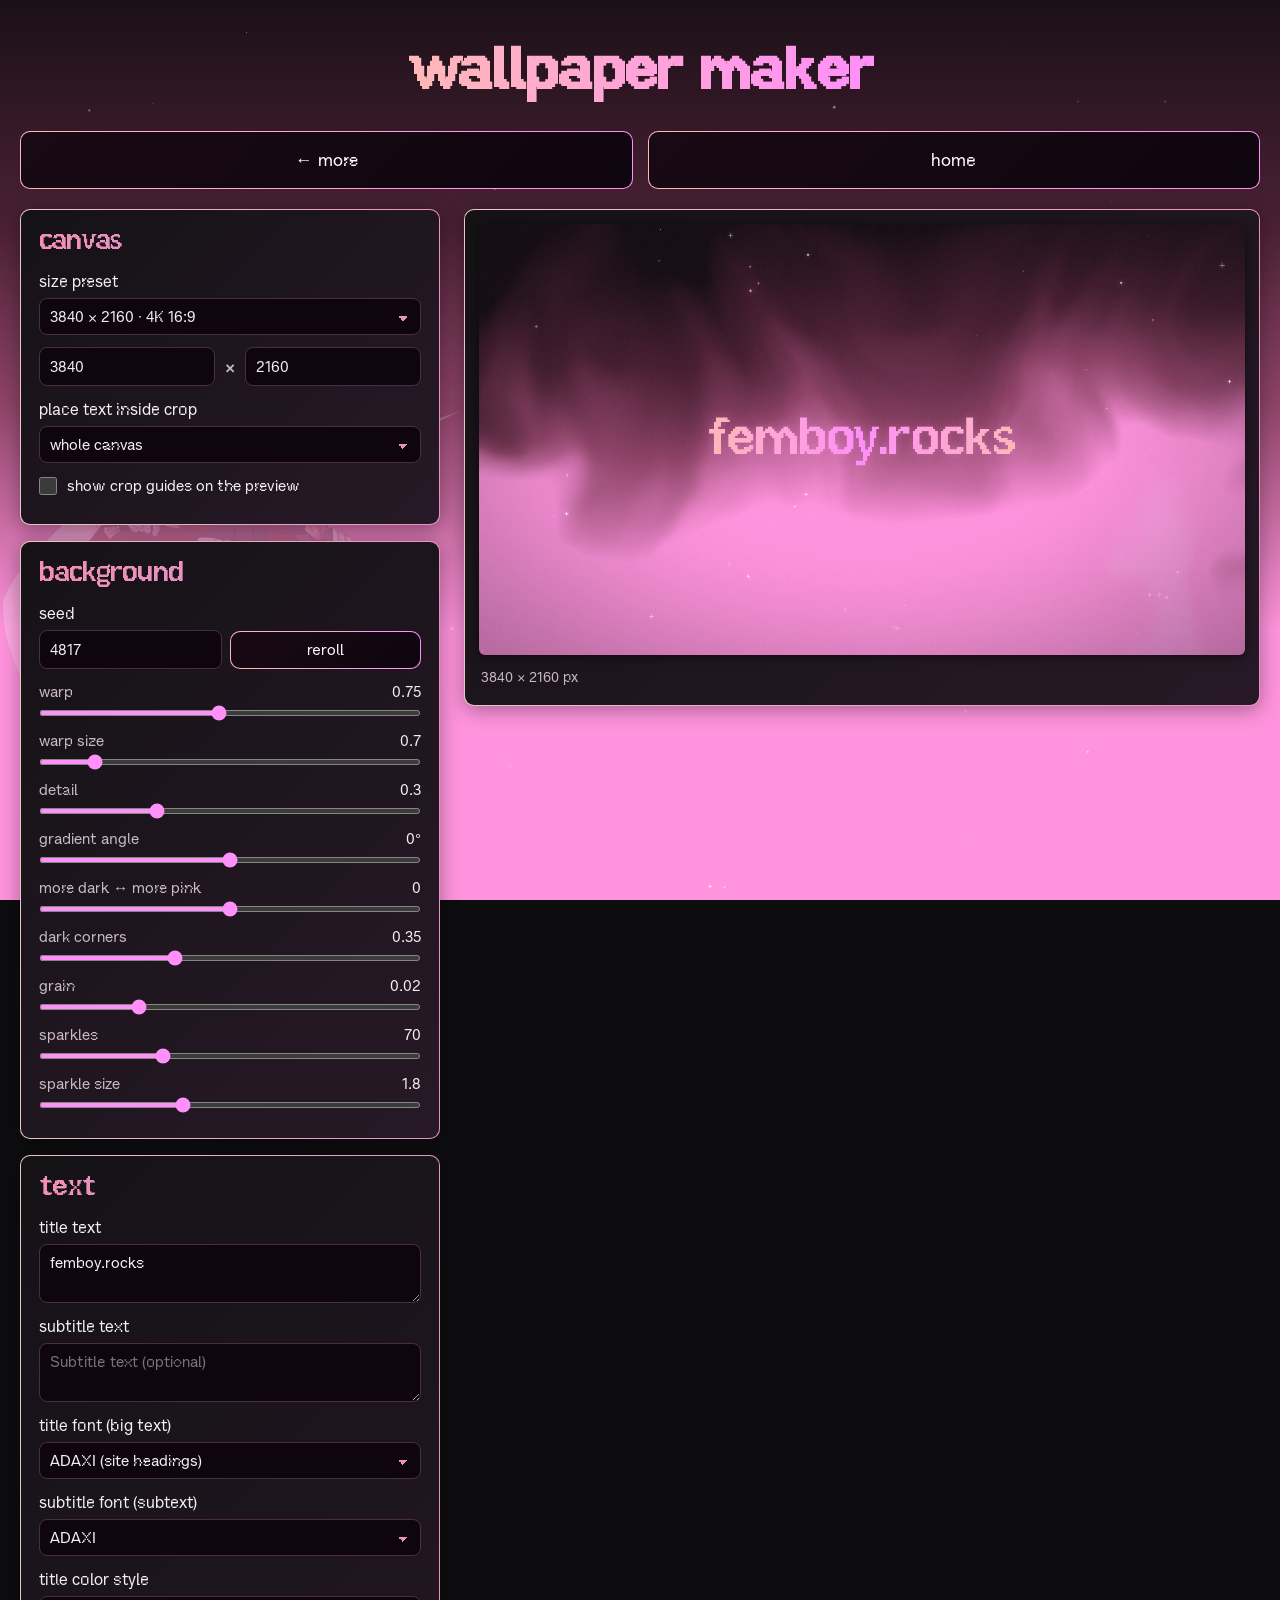
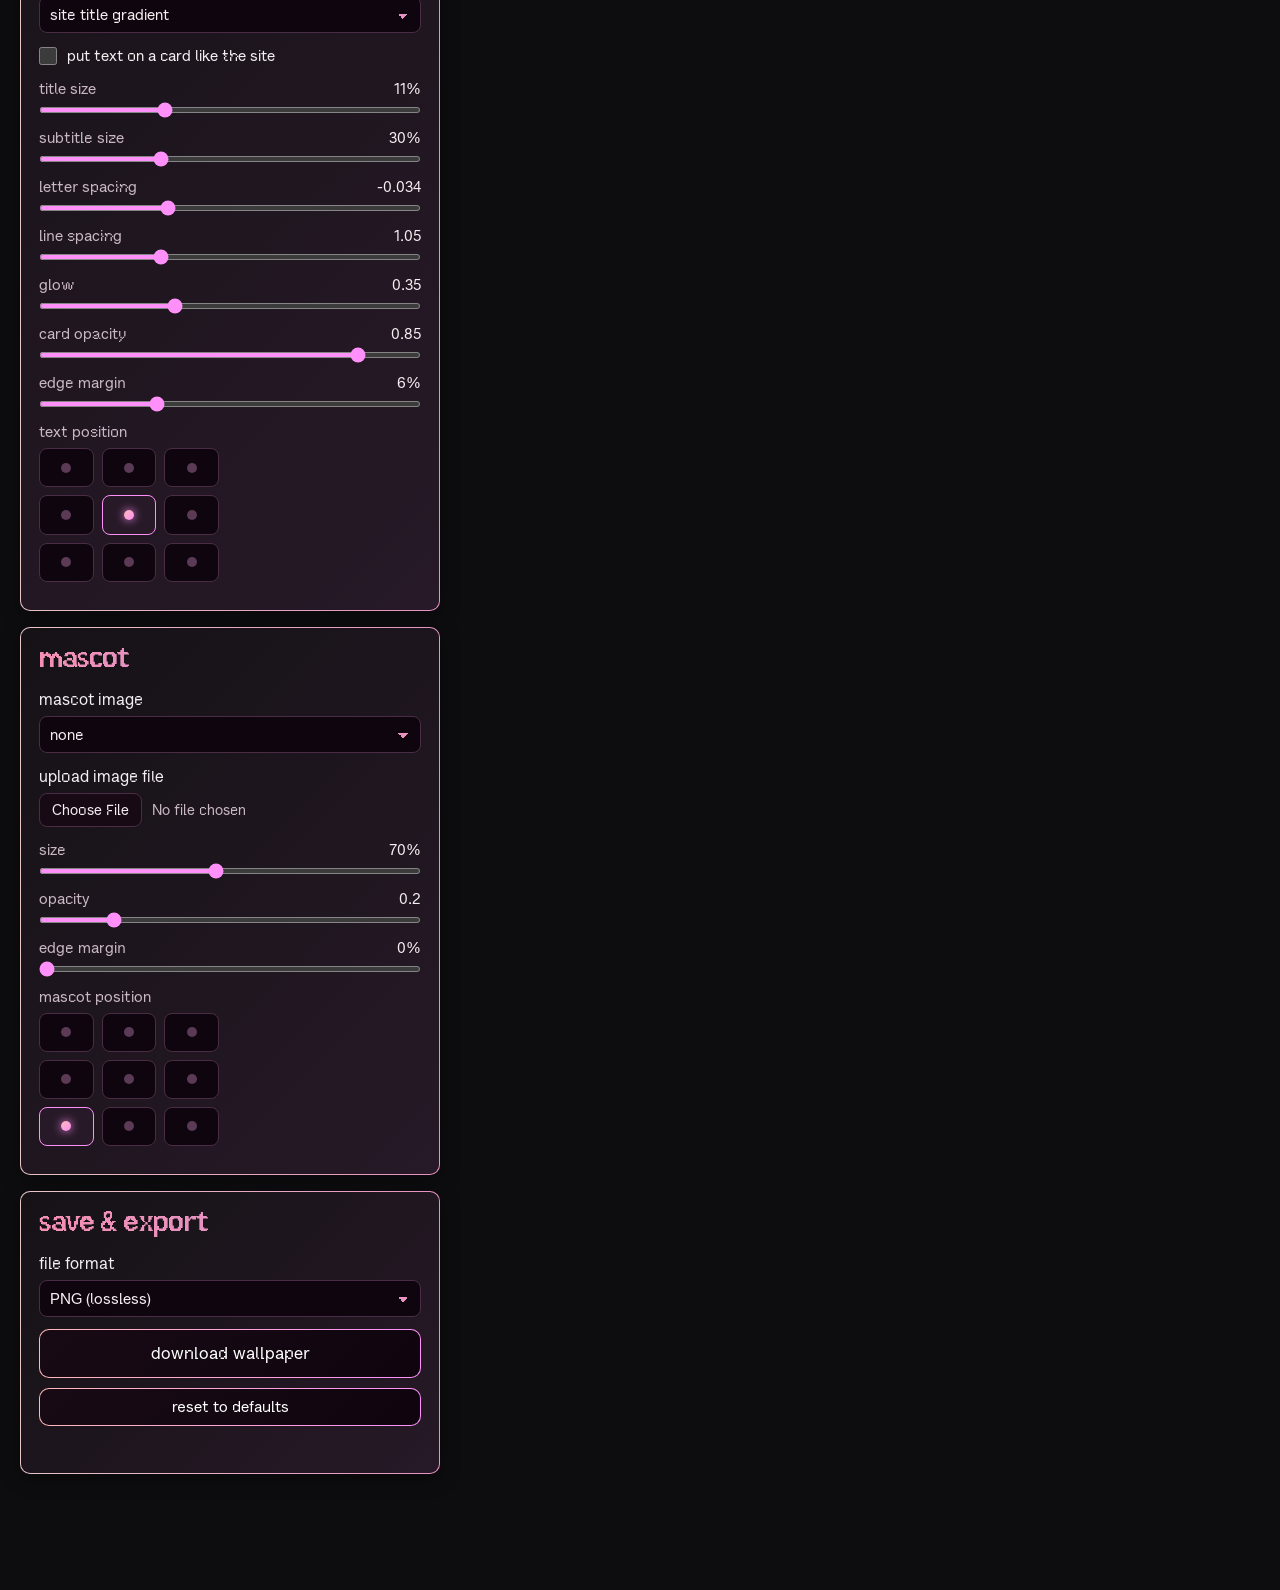
<file: more/wallpaper/index.html>
<!DOCTYPE html>
<html lang="en">

<head>
    <meta charset="UTF-8">
    <link rel="icon" type="image/x-icon" href="../../assets/images/favicon.ico">
    <link rel="stylesheet" href="../../style.css">
    <link rel="stylesheet" href="wallpaper.css">
    <meta name="viewport" content="width=device-width, initial-scale=1.0, viewport-fit=cover">

    <title>wallpaper maker - femboy.rocks</title>
    <meta name="title" content="wallpaper maker - femboy.rocks" />
    <meta name="description"
        content="Create custom femboy.rocks wallpapers with custom gradients, sparkles, text layouts, and mascots." />

    <meta property="og:type" content="website" />
    <meta property="og:url" content="https://femboy.rocks/more/wallpaper/" />
    <meta property="og:title" content="wallpaper maker - femboy.rocks" />
    <meta property="og:description"
        content="Create custom femboy.rocks wallpapers with custom gradients, sparkles, text layouts, and mascots." />
    <meta property="og:image" content="https://femboy.rocks/assets/images/banner.png" />

    <meta property="twitter:card" content="summary_large_image" />
    <meta property="twitter:url" content="https://femboy.rocks/more/wallpaper/" />
    <meta property="twitter:title" content="wallpaper maker - femboy.rocks" />
    <meta property="twitter:description"
        content="Create custom femboy.rocks wallpapers with custom gradients, sparkles, text layouts, and mascots." />
    <meta property="twitter:image" content="https://femboy.rocks/assets/images/banner.png" />
</head>

<body>
    <a href="#controls" class="skip-link">Skip to wallpaper settings</a>
    <a href="#preview" class="skip-link">Skip to wallpaper preview</a>

    <canvas id="particles"
        style="position: fixed; top: 0; left: 0; width: 100%; height: 100%; z-index: -1; pointer-events: none;"></canvas>

    <img src="../../assets/images/astolfo.png" alt="Astolfo" class="bg-character-left">

    <div id="center">
        <h1>wallpaper maker</h1>
    </div>

    <nav class="nav-buttons" aria-label="Page navigation">
        <a href="../" class="card-btn">← more</a>
        <a href="../../" class="card-btn">home</a>
    </nav>

    <div class="app">
        <aside class="controls" id="controls" aria-label="Wallpaper settings">

            <section class="panel" aria-labelledby="canvas-heading">
                <h2 id="canvas-heading">canvas</h2>
                <div class="field">
                    <label for="preset">size preset</label>
                    <select id="preset"></select>
                </div>
                <div class="inline dims">
                    <div class="dim-input-group">
                        <label for="w" class="sr-only">Width in pixels</label>
                        <input type="number" id="w" min="64" max="8192" step="1" aria-label="Width in pixels"
                            placeholder="Width">
                    </div>
                    <span class="x" aria-hidden="true">×</span>
                    <div class="dim-input-group">
                        <label for="h" class="sr-only">Height in pixels</label>
                        <input type="number" id="h" min="64" max="8192" step="1" aria-label="Height in pixels"
                            placeholder="Height">
                    </div>
                </div>
                <div class="field">
                    <label for="frame">place text inside crop</label>
                    <select id="frame">
                        <option value="full">whole canvas</option>
                        <option value="16:9">16:9 crop</option>
                        <option value="16:10">16:10 crop</option>
                        <option value="21:9">21:9 crop</option>
                        <option value="9:19.5">phone crop (9:19.5)</option>
                        <option value="1:1">square crop</option>
                    </select>
                </div>
                <label class="check">
                    <input type="checkbox" id="guides">
                    <span>show crop guides on the preview</span>
                </label>
            </section>

            <section class="panel" id="bgPanel" aria-labelledby="bg-heading">
                <h2 id="bg-heading">background</h2>
                <div class="field">
                    <label for="seed">seed</label>
                    <div class="inline">
                        <input type="number" id="seed" min="0" max="999999" step="1" aria-label="Random seed number">
                        <button class="btn small" id="roll" type="button"
                            aria-label="Reroll random seed">reroll</button>
                    </div>
                </div>
            </section>

            <section class="panel" id="textPanel" aria-labelledby="text-heading">
                <h2 id="text-heading">text</h2>
                <div class="field">
                    <label for="title">title text</label>
                    <textarea id="title" rows="2" placeholder="Title text"></textarea>
                </div>
                <div class="field">
                    <label for="subtitle">subtitle text</label>
                    <textarea id="subtitle" rows="2" placeholder="Subtitle text (optional)"></textarea>
                </div>
                <div class="field">
                    <label for="font">title font (big text)</label>
                    <select id="font">
                        <option value="ADAXI" selected>ADAXI (site headings)</option>
                        <option value="alphalyrae">alpha lyrae</option>
                    </select>
                </div>
                <div class="field">
                    <label for="sfont">subtitle font (subtext)</label>
                    <select id="sfont">
                        <option value="ADAXI" selected>ADAXI</option>
                        <option value="alphalyrae">alpha lyrae (site font)</option>
                    </select>
                </div>
                <p class="hint" id="glyphHint" role="status" aria-live="polite" hidden></p>
                <div class="field">
                    <label for="fill">title color style</label>
                    <select id="fill">
                        <option value="site">site title gradient</option>
                        <option value="name">username pink gradient</option>
                        <option value="lilac">flat lilac</option>
                        <option value="white">white</option>
                    </select>
                </div>
                <label class="check">
                    <input type="checkbox" id="card">
                    <span>put text on a card like the site</span>
                </label>
                <div class="lbl" id="text-pos-label" style="margin-bottom:6px">text position</div>
                <div class="grid3" id="textGrid" role="group" aria-labelledby="text-pos-label"></div>
            </section>

            <section class="panel" id="imgPanel" aria-labelledby="img-heading">
                <h2 id="img-heading">mascot</h2>
                <div class="field">
                    <label for="imgSrc">mascot image</label>
                    <select id="imgSrc">
                        <option value="none">none</option>
                        <option value="astolfo">astolfo (from the site)</option>
                        <option value="upload">my own image</option>
                    </select>
                </div>
                <div class="field" id="uploadField" hidden>
                    <label for="imgFile">upload image file</label>
                    <input type="file" id="imgFile" accept="image/*" aria-label="Upload custom image file">
                </div>
                <div class="lbl" id="img-pos-label" style="margin-bottom:6px">mascot position</div>
                <div class="grid3" id="imgGrid" role="group" aria-labelledby="img-pos-label"></div>
            </section>

            <section class="panel" aria-labelledby="save-heading">
                <h2 id="save-heading">save & export</h2>
                <div class="field">
                    <label for="fmt">file format</label>
                    <select id="fmt">
                        <option value="png">PNG (lossless)</option>
                        <option value="jpg">JPG (smaller)</option>
                        <option value="webp">WebP (modern)</option>
                    </select>
                </div>
                <div class="btn-row">
                    <button class="btn" id="save" type="button">download wallpaper</button>
                </div>
                <div class="btn-row" style="margin-top:10px">
                    <button class="btn small" id="reset" type="button">reset to defaults</button>
                </div>
                <div class="status" id="status" role="status" aria-live="polite"></div>
            </section>
        </aside>

        <main class="preview" id="preview" aria-label="Wallpaper preview">
            <div class="stage-wrap">
                <div class="stage">
                    <canvas id="cv" role="img" aria-label="Interactive wallpaper preview rendering"></canvas>
                    <canvas id="guideLayer" aria-hidden="true"></canvas>
                </div>
                <div class="meta">
                    <span id="dims" aria-live="polite"></span>
                </div>
            </div>
        </main>
    </div>

    <script src="../../assets/particles.js"></script>
    <script src="wallpaper.js"></script>
</body>

</html>
</file>
<file: style.css>
@font-face {
    font-family: ADAXI;
    src: url('assets/adaxi.woff2');
    font-weight: normal;
    font-style: normal;
}

@font-face {
    font-family: alphalyrae;
    src: url('assets/alphalyrae.woff2');
    font-weight: normal;
    font-style: normal;
}

@font-face {
    font-family: KiwiSoda;
    src: url('assets/KiwiSoda.woff2') format('woff2');
    font-weight: normal;
    font-style: normal;
}

body {
    background: #0D0C0E linear-gradient(180deg, #1a1016 0%, #4a2035 25%, #8f4468 45%, #ff93dd 70%, #ff93dd 100%);
    color: white;
    text-align: center;
    font-family: ADAXI;
    margin: 0;
    min-height: 100vh;
    display: flex;
    flex-direction: column;
    align-items: center;
    padding-bottom: 60px;
    scrollbar-width: none;
    -ms-overflow-style: none;
    box-sizing: border-box;
}



html::-webkit-scrollbar {
    display: none;
}

h1 {
    font-size: 3.4rem;
    letter-spacing: -2px;
    text-align: center;
    background: linear-gradient(90deg, #ffb8b8, #ff8ff9, #ffb8b8);
    background-size: 200% auto;
    background-clip: text;
    -webkit-text-fill-color: transparent;
    animation: title-gradient 8s linear infinite;
    margin: 40px 0 25px 0;
}

@keyframes title-gradient {
    to {
        background-position: 200% center;
    }
}

#center {
    text-align: center;
    height: auto;
    width: auto;
}

.profile-panel {
    display: flex;
    flex-direction: column;
    gap: 0;
    width: 600px;
    max-width: 90%;
    margin: 0 auto 20px auto;
    box-sizing: border-box;
    border-radius: 10px;
    border: 1px solid transparent;
    background: linear-gradient(135deg, #151216, #271927) padding-box, linear-gradient(90deg, #e7c6c6, #E792C1) border-box;
    overflow: visible;
}

.profile-panel .card {
    margin: 0;
    width: 100%;
    max-width: 100%;
    border: none;
    background: none;
    border-radius: 10px 10px 0 0;
    overflow: hidden;
}

.card {
    display: flex;
    align-items: center;
    gap: 20px;
    text-align: left;
    margin: 0 auto;
    width: 600px;
    max-width: 90%;
    box-sizing: border-box;
    padding: 30px;
    border-radius: 10px;
    border: 1px solid transparent;
    background: linear-gradient(135deg, #151216, #271927) padding-box, linear-gradient(90deg, #e7c6c6, #E792C1) border-box;
}

.card img {
    width: 110px;
    height: 110px;
    border-radius: 50%;
    object-fit: cover;
    flex-shrink: 0;
    background-color: #190916;
}

.card .card-content {
    flex: 1;
    transform: translateY(-14px);
}

.card .username {
    margin: 0 0 4px 0;
    font-size: 1.8rem;
    line-height: 1.1;
    letter-spacing: -1px;
    background: linear-gradient(90deg, #f48fb1, #E792C1);
    background-clip: text;
    -webkit-text-fill-color: transparent;
    display: inline-block;
}

p,
.card p {
    margin: 0;
    color: #e0e0e0;
    line-height: 1.3;
    font-family: alphalyrae, sans-serif;
}

button {
    font-family: alphalyrae, sans-serif;
}

.card-buttons {
    display: flex;
    gap: 15px;
    width: 600px;
    max-width: 90%;
    margin-top: 15px;
    margin-bottom: 40px;
    box-sizing: border-box;
}

.card-buttons.bottom-spacer {
    margin-bottom: calc(50vh - 86px);
}

.card-btn {
    flex: 1;
    display: flex;
    align-items: center;
    justify-content: center;
    padding: 16px 20px;
    min-height: 52px;
    border-radius: 10px;
    border: 1px solid transparent;
    background: linear-gradient(135deg, #180a15, #0f050e) padding-box, linear-gradient(90deg, #ffb8b8, #ff8ff9) border-box;
    color: white;
    font-family: alphalyrae, sans-serif;
    font-size: 1.1rem;
    text-decoration: none;
    cursor: pointer;
    box-sizing: border-box;
    transition: transform 0.15s ease, filter 0.15s ease;
}

.card-btn:hover {
    transform: translateY(2px);
    filter: brightness(1.2);
}

.card-btn:active {
    transform: translateY(0);
}

.profile-panel .card-buttons {
    margin: 0;
    width: 100%;
    max-width: 100%;
    gap: 0;
    background: transparent;
}

.profile-panel .card-btn {
    border-style: solid;
    border-width: 1px;
    border-radius: 0;
    background: transparent padding-box, transparent border-box;
    position: relative;
    z-index: 1;
    transition: transform 0.15s ease, filter 0.15s ease, background 0.15s ease;
}

.profile-panel .card-btn:first-child {
    border-radius: 0 0 0 10px;
}

.profile-panel .card-btn:last-child {
    border-radius: 0 0 10px 0;
}

.profile-panel .card-btn:first-child:last-child {
    border-radius: 0 0 10px 10px;
}

.profile-panel .card-btn:hover {
    transform: translateY(8px);
    filter: brightness(1.15);
    background: #180a15 padding-box, linear-gradient(90deg, #ffb8b8, #ff8ff9) border-box;
    z-index: 2;
}

.divider {
    width: 600px;
    max-width: 90%;
    height: 1px;
    border: none;
    background: linear-gradient(90deg, #ffb8b8, #ff8ff9);
    margin: 0 auto 20px auto;
    opacity: 0.8;
}

.bg-character-left {
    position: fixed;
    bottom: 0;
    left: 0;
    height: 70vh;
    max-height: 540px;
    opacity: 0.2;
    pointer-events: none;
    user-select: none;
    z-index: -1;
    object-fit: contain;
    object-position: bottom left;
}

.card img.badge-img {
    width: 88px;
    height: 31px;
    flex-shrink: 0;
    border-radius: 0;
    background: transparent;
    object-fit: contain;
    image-rendering: pixelated;
    image-rendering: crisp-edges;
    box-shadow: 0 4px 12px rgba(0, 0, 0, 0.4);
}

@media (max-width: 600px) {
    .bg-character-left {
        display: none;
    }
}
</file>
<file: more/wallpaper/wallpaper.css>
@font-face {
    font-family: ADAXI;
    src: url('../../assets/adaxi.woff2') format('woff2');
    font-weight: normal;
    font-style: normal;
    font-display: block;
}

@font-face {
    font-family: alphalyrae;
    src: url('../../assets/alphalyrae.woff2') format('woff2');
    font-weight: normal;
    font-style: normal;
    font-display: block;
}

@font-face {
    font-family: 'alpha lyrae';
    src: url('../../assets/alphalyrae.woff2') format('woff2');
    font-weight: normal;
    font-style: normal;
    font-display: block;
}

:root {
    color-scheme: dark;
    --ink: #0D0C0E;
    --plum: #1a1016;
    --wine: #4a2035;
    --mauve: #8f4468;
    --pink: #ff93dd;
    --blush: #ffb8b8;
    --lilac: #ff8ff9;
    --rose: #E792C1;
    --card-a: #151216;
    --card-b: #271927;
    --text: #f4eef2;
    --muted: #c9b8c4;
    box-sizing: border-box;
    padding-top: env(safe-area-inset-top, 0px);
    padding-bottom: env(safe-area-inset-bottom, 0px);
}

html {
    scroll-padding-top: env(safe-area-inset-top, 0px);
}

*, *::before, *::after {
    box-sizing: border-box;
}

body {
    background: var(--ink) linear-gradient(180deg, #1a1016 0%, #4a2035 25%, #8f4468 45%, #ff93dd 70%, #ff93dd 100%) fixed;
    color: var(--text);
    font-family: alphalyrae, 'alpha lyrae', sans-serif;
    margin: 0;
    min-height: 100vh;
}

h1 {
    font-family: ADAXI, sans-serif;
}

.skip-link {
    position: absolute;
    top: -100px;
    left: 20px;
    background: #180a15;
    color: #fff;
    padding: 10px 16px;
    border-radius: 8px;
    border: 1px solid var(--lilac);
    z-index: 1000;
    text-decoration: none;
    font-family: alphalyrae, sans-serif;
    font-size: 0.95rem;
    transition: top 0.2s ease;
}

.skip-link:focus {
    top: 20px;
    outline: 2px solid var(--lilac);
    outline-offset: 2px;
}

.sr-only {
    position: absolute;
    width: 1px;
    height: 1px;
    padding: 0;
    margin: -1px;
    overflow: hidden;
    clip: rect(0, 0, 0, 0);
    white-space: nowrap;
    border: 0;
}

.nav-buttons {
    display: flex;
    gap: 15px;
    width: 100%;
    max-width: 1600px;
    padding: 0 20px;
    margin: 0 auto 20px auto;
    box-sizing: border-box;
}

.app {
    display: grid;
    grid-template-columns: minmax(320px, 420px) 1fr;
    gap: 24px;
    padding: 0 20px 40px;
    max-width: 1600px;
    width: 100%;
    margin: 0 auto;
    align-items: start;
    box-sizing: border-box;
}

@media (max-width: 900px) {
    .nav-buttons {
        padding: 0 14px;
        margin-bottom: 14px;
    }

    .app {
        grid-template-columns: 1fr;
        padding: 0 14px 30px;
        gap: 16px;
    }

    .preview {
        order: -1;
        position: static !important;
    }
}

.controls {
    text-align: left;
    font-family: alphalyrae, sans-serif;
}

.sub {
    margin: 0 0 16px;
    color: var(--muted);
    font-size: 0.95rem;
    line-height: 1.4;
}

.panel {
    border: 1px solid transparent;
    border-radius: 10px;
    padding: 18px 18px 16px;
    margin-bottom: 16px;
    background: linear-gradient(135deg, var(--card-a), var(--card-b)) padding-box, linear-gradient(90deg, #e7c6c6, var(--rose)) border-box;
    box-shadow: 0 4px 20px rgba(0, 0, 0, 0.35);
}

.panel h2 {
    font-family: ADAXI, sans-serif;
    font-weight: normal;
    font-size: 1.6rem;
    letter-spacing: -1px;
    line-height: 1.1;
    margin: 0 0 14px;
    background: linear-gradient(90deg, #f48fb1, var(--rose));
    background-clip: text;
    -webkit-background-clip: text;
    -webkit-text-fill-color: transparent;
    display: inline-block;
}

.row {
    display: grid;
    grid-template-columns: 1fr auto;
    align-items: center;
    gap: 4px 10px;
    margin-bottom: 12px;
}

.row label, .lbl {
    color: var(--muted);
    font-size: 0.95rem;
}

.row output {
    font-variant-numeric: tabular-nums;
    color: var(--text);
    min-width: 3.8em;
    text-align: right;
    font-size: 0.95rem;
}

.row input[type=range] {
    grid-column: 1 / -1;
    width: 100%;
    accent-color: var(--lilac);
    cursor: pointer;
    margin: 4px 0 2px;
    height: 6px;
    border-radius: 3px;
    background: #2a1628;
}

.field {
    display: flex;
    flex-direction: column;
    gap: 6px;
    margin-bottom: 12px;
}

.inline {
    display: flex;
    gap: 8px;
    align-items: center;
}

.inline > * {
    flex: 1;
    min-width: 0;
}

.dims {
    margin-bottom: 12px;
}

.dim-input-group {
    flex: 1;
    min-width: 0;
}

.inline .x {
    flex: 0 0 auto;
    color: var(--muted);
    font-weight: bold;
    padding: 0 2px;
}

input[type=text],
input[type=number],
select,
textarea {
    width: 100%;
    font-family: alphalyrae, sans-serif;
    font-size: 0.95rem;
    color: var(--text);
    background: #0f050e;
    border: 1px solid #4a2d45;
    border-radius: 8px;
    padding: 8px 10px;
    transition: border-color 0.15s ease, box-shadow 0.15s ease;
}

textarea {
    resize: vertical;
    min-height: 58px;
    line-height: 1.35;
}

select {
    appearance: none;
    background-image: linear-gradient(45deg, transparent 50%, var(--rose) 50%), linear-gradient(135deg, var(--rose) 50%, transparent 50%);
    background-position: calc(100% - 17px) 55%, calc(100% - 12px) 55%;
    background-size: 5px 5px;
    background-repeat: no-repeat;
    padding-right: 32px;
    cursor: pointer;
}

input:focus-visible,
select:focus-visible,
textarea:focus-visible,
button:focus-visible {
    outline: 2px solid var(--lilac);
    outline-offset: 2px;
    border-color: var(--lilac);
}

input[type=file] {
    color: var(--muted);
    font: inherit;
    width: 100%;
    font-size: 0.9rem;
}

input[type=file]::file-selector-button {
    font-family: alphalyrae, sans-serif;
    color: var(--text);
    background: #180a15;
    border: 1px solid #4a2d45;
    border-radius: 8px;
    padding: 6px 12px;
    margin-right: 10px;
    cursor: pointer;
    transition: background-color 0.15s ease, border-color 0.15s ease;
}

input[type=file]::file-selector-button:hover {
    background: #271927;
    border-color: var(--rose);
}

.check {
    display: flex;
    align-items: center;
    gap: 10px;
    margin-bottom: 12px;
    color: var(--text);
    cursor: pointer;
    font-size: 0.95rem;
    user-select: none;
}

.check input {
    accent-color: var(--lilac);
    width: 18px;
    height: 18px;
    margin: 0;
    cursor: pointer;
}

.hint {
    color: var(--blush);
    font-size: 0.88rem;
    margin: -4px 0 10px;
    line-height: 1.3;
}

.hint[hidden] {
    display: none;
}

.btn {
    display: flex;
    align-items: center;
    justify-content: center;
    padding: 12px 18px;
    min-height: 48px;
    border-radius: 10px;
    border: 1px solid transparent;
    cursor: pointer;
    background: linear-gradient(135deg, #180a15, #0f050e) padding-box, linear-gradient(90deg, var(--blush), var(--lilac)) border-box;
    color: #ffffff;
    font-family: alphalyrae, sans-serif;
    font-size: 1.05rem;
    transition: transform 0.15s ease, filter 0.15s ease;
    text-decoration: none;
}

.btn:hover {
    transform: translateY(2px);
    filter: brightness(1.2);
}

.btn:active {
    transform: translateY(0);
}

.btn:disabled {
    opacity: 0.6;
    cursor: not-allowed;
    transform: none;
    filter: none;
}

.btn.small {
    min-height: 38px;
    padding: 6px 14px;
    font-size: 0.95rem;
}

.btn-row {
    display: flex;
    gap: 10px;
}

.btn-row > * {
    flex: 1;
}

.grid3 {
    display: grid;
    grid-template-columns: repeat(3, 1fr);
    gap: 8px;
    width: 180px;
    margin-bottom: 12px;
}

.grid3 button {
    aspect-ratio: 1.4;
    border-radius: 8px;
    border: 1px solid #4a2d45;
    background: #0f050e;
    cursor: pointer;
    padding: 0;
    position: relative;
    transition: border-color 0.15s ease, background-color 0.15s ease;
}

.grid3 button::after {
    content: "";
    position: absolute;
    left: 50%;
    top: 50%;
    width: 10px;
    height: 10px;
    margin: -5px 0 0 -5px;
    border-radius: 50%;
    background: #5a3a54;
    transition: background 0.15s ease, box-shadow 0.15s ease;
}

.grid3 button:hover {
    border-color: var(--rose);
    background: #180a15;
}

.grid3 button[aria-pressed=true] {
    border-color: var(--lilac);
    background: #271927;
}

.grid3 button[aria-pressed=true]::after {
    background: linear-gradient(135deg, var(--blush), var(--lilac));
    box-shadow: 0 0 10px var(--lilac);
}

.grid3 button:focus-visible {
    outline: 2px solid var(--lilac);
    outline-offset: 2px;
}

.preview {
    position: sticky;
    top: 20px;
}

.stage-wrap {
    border: 1px solid transparent;
    border-radius: 10px;
    padding: 14px;
    background: linear-gradient(135deg, var(--card-a), var(--card-b)) padding-box, linear-gradient(90deg, #e7c6c6, var(--rose)) border-box;
    box-shadow: 0 4px 20px rgba(0, 0, 0, 0.35);
}

.stage {
    position: relative;
    display: block;
    width: fit-content;
    max-width: 100%;
    margin: 0 auto;
    line-height: 0;
}

.stage canvas {
    display: block;
    max-width: 100%;
    max-height: calc(100vh - 220px);
    width: auto;
    height: auto;
    border-radius: 6px;
    box-shadow: 0 2px 12px rgba(0, 0, 0, 0.5);
}

@media (max-width: 900px) {
    .stage canvas {
        max-height: 55vh;
    }
}

.stage canvas#guideLayer {
    position: absolute;
    inset: 0;
    width: 100%;
    height: 100%;
    max-height: none;
    pointer-events: none;
    box-shadow: none;
}

.meta {
    display: flex;
    justify-content: space-between;
    gap: 12px;
    flex-wrap: wrap;
    color: var(--muted);
    margin: 12px 2px 4px;
    font-size: 0.88rem;
}

.status {
    min-height: 1.4em;
    color: var(--blush);
    margin-top: 10px;
    font-size: 0.95rem;
}

@media (prefers-reduced-motion: reduce) {
    h1 {
        animation: none;
    }

    .btn,
    .card-btn,
    .grid3 button {
        transition: none;
    }

    .btn:hover,
    .card-btn:hover {
        transform: none;
    }
}
</file>
